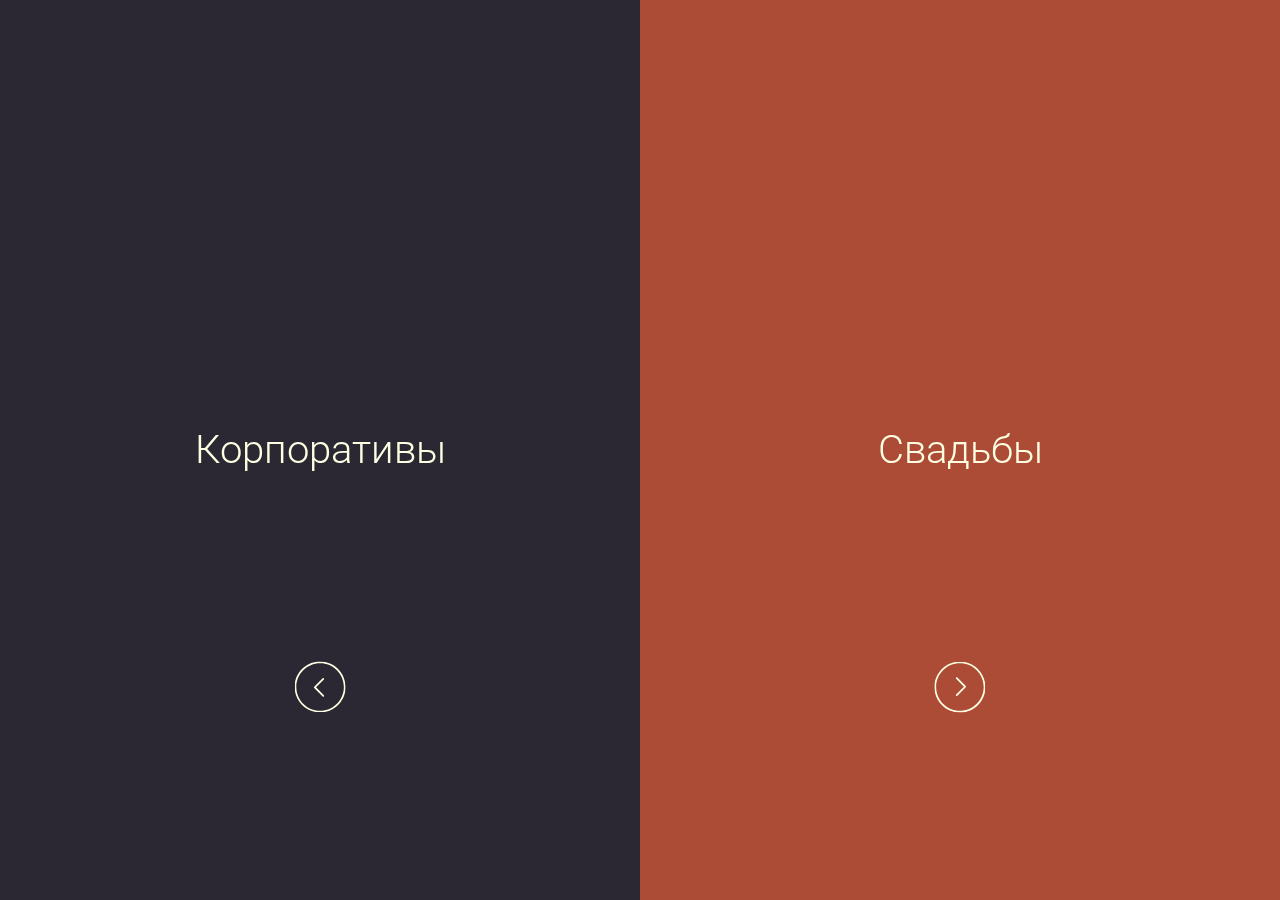
<file: index.html>
<!DOCTYPE html>
<html lang="ru">
<head>
	<meta charset="UTF-8">
	<title>Андрей Басов — ведущий мероприятий v Волгоград</title>
	<link rel="shortcut icon" href="favicon.ico" type="image/x-icon">
	<link rel="stylesheet" href="style/reset.css">
	<link href='https://fonts.googleapis.com/css?family=Roboto:700,400italic,300&subset=latin,cyrillic' rel='stylesheet' type='text/css'>
	<link rel="stylesheet" href="style/landing.css">
	<meta name="viewport" content="width=device-width, initial-scale=1.0, maximum-scale=1.0, user-scalable=no" />
	<meta name="apple-mobile-web-app-capable" content="yes" />
	<meta name="format-detection" content="telephone=no">
</head>
<body>
<div class="back-image" style="position: fixed; width: 100%; height: 100%; left: 0; top: 0; background: url(https://pp.vk.me/c637225/v637225119/127a9/fAl_EEa0tiY.jpg) no-repeat top center; background-size: cover;"></div>
<section class="corp">
	<a href="#" class="arrow"></a>
	<a class="link" href="#">Корпоративы</a>
</section>
<section class="wedd">
	<a class="arrow" href="wedding.html"></a>
	<a class="link" href="wedding.html">Свадьбы</a>
</section>
<div class="logo">
	<h1>Андрей Басов</h1>
	<p>Ведущий мероприятий</p>
</div>
</body>
</html>
</file>
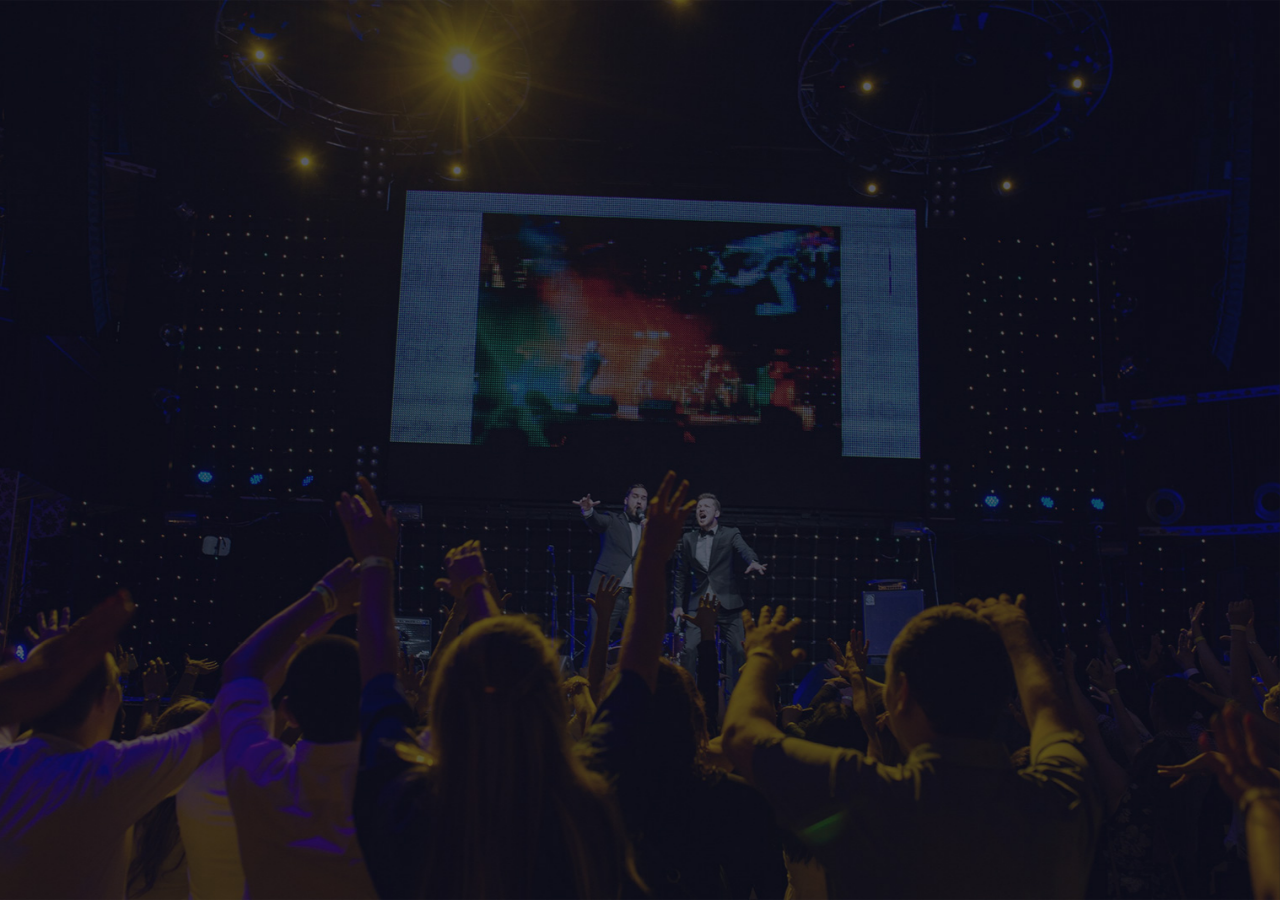
<file: corp.html>
<!DOCTYPE html>
<html>
<head>
	<meta charset="UTF-8">
  <title>Денис Козлов — Ведущий корпоративных мероприятий в Самаре</title>
  <link rel="shortcut icon" href="favicon.ico" type="image/x-icon">
  <script data-turbolinks-track="false" src="assets/application-79c480bc6b7214dbdc73ef400a1d885a.js"></script>
  <link href='https://fonts.googleapis.com/css?family=Roboto:400,700,400italic,300italic,300,900&subset=latin,cyrillic' rel='stylesheet' type='text/css'>
  <link rel="stylesheet" href="https://fonts.googleapis.com/css?family=Open+Sans:400,700,400italic,700italic&subset=latin,cyrillic">
  <link href="style/reset.css" rel="stylesheet" media="all">
  <link href="style/fotorama.css" rel="stylesheet" media="all">
  <link href="style/pages.css" rel="stylesheet" media="all">
  <link href="style/corp.css" rel="stylesheet" media="all">
  <meta content="authenticity_token" name="csrf-param" />
<meta content="N3xhSnDdeSDrr5OLCJ6cnGmXdkt30I5I++9wR/4IqBA=" name="csrf-token" />  
  <meta name="viewport" content="width=device-width, initial-scale=1.0, maximum-scale=1.0, user-scalable=no" />
  <meta name="apple-mobile-web-app-capable" content="yes" />
  <meta name="format-detection" content="telephone=no">
</head>
<body class="corporate-version">

    <div style="opacity:0;" class="preloader">
	<div class="ring"></div>
</div>
	<aside class="hidden hide-logo  ">
		<div class="blood-back"></div>
		<a class="logo">
			<img class="ipad" src="logo.jpg"><img class="laptop" src="logo-laptop.jpg">
			<div class="name">Денис</div>
			<div class="surname"><span>Козлов</span>Козлов</div>
		</a>
		<nav>
			<a href="corp.html#main" class="active">Главная</a>
			<a href="corp.html#video" class="video">Видео</a>
			<a href="corp.html#photo">Обо мне</a>
			<a href="corp.html#events">Мероприятия</a>
			<a href="corp.html#reviews">Клиенты</a>
			<a href="corp.html#calendar">Календарь</a>
			<a href="corp.html#contacts">Контакты</a>
		</nav>
		<a href="for-agency.pdf" target="_blank" class="for-agency"><img src="img/file.svg">Агентствам</a>
		<div class="line"></div>
		<a href="http://anmedio.ru" target="_blank" id="anmedio"><span>Сделано в </span><span class="brand">ANMEDIO</span></a>
	</aside>

	<section></section>

	<section class="first">
		<div id="logo">
			<img src="logo.jpg">
		</div>
		<h1>Денис Козлов</h1>
		<p class="relevant">Ведущий мероприятий с 2007 года</p>
		
		<a class="down" href="corp.html#video">
			<img src="img/down-circle.svg">
		</a>
		<a class="top9" title="Участник ТОП 9 Самара" target="_blank" rel="nofollow" href="http://samara.topshowmen.com/">TOP<span>9</span>SAMARA</a>
	</section>
	<section class="video  ">
		<video id="video" style="width:100%; height:auto;" preload="none" poster="img/corp-video-back.jpg">
	      	<source id="mp4" src="corporate/corp-video.mp4" type="video/mp4">
	      	<p>Видео не поддерживается в вашем браузере.</p>
	    </video>
	    <a class="play">
	    	<img src="img/play.svg">
	    	<div class="line1">Посмотрите,</div>
	    	<div class="line2">и все увидите сами.</div>
	    </a>
	    <div class="more">
	    	<p>Хотите увидеть<br>больше видео?</p>
	    	<a class="get-button">Да, хочу!</a>
	    </div>
			<div class="get-video">
				  <form accept-charset="UTF-8" action="http://www.kozlovdenis.ru/video_requests" class="new_video_request" data-remote="true" id="new_video_request" method="post"><div style="display:none"><input name="utf8" type="hidden" value="&#x2713;" /></div>
  <input id="video_request_mail" name="video_request[mail]" placeholder="Ваш e-mail" required="required" type="email" />
      <input name="commit" type="submit" value="Ок" />
  </form>
			</div>
	    <a class="close">
	    	<img src="close.svg">
	    	<div>Закрыть</div>
	    </a>
	    <a href="corp.html#photo" class="button">Об опыте <img src="button-arrow.svg"></a>
	</section>
	<section class="photo">
		<div class="column-1">
			<div class="quote">
				<div class="line-1"></div>
				<div class="line-2"></div>
				<div class="mask">
					<div class="text">
						Событие,<br>проведенное мной,<br>прочно войдет в историю<br>вашей компании.
					</div>
				</div>
			</div>
			<div class="about">
				<p>Для меня сопроводить корпоративный праздник <span>на 4000 человек</span> уже не так трудно, куда сложнее было провести полноценное торжество на 3-х гостей.<br>О нем я расскажу вам на нашей первой встрече.</p>
			</div>
		</div>
		<div class="column-2">
			<div id="about-me-photos" class="fotorama" data-glimpse="0" data-height="100%" data-width="100%" data-maxwidth="100%" data-fit="cover" data-loop="true" data-autoplay="true" data-nav="false">
				<img src="about/1.jpg">
				<img src="about/2.jpg">
				<img src="about/3.jpg">
				<img src="about/4.jpg">
				<img src="about/5.jpg">
			</div>
			<div class="grad"></div>
			<div class="description">
				<div class="text">
					Я знаю, как сделать ваше событие идеальным.
				</div>
				<a href="corp.html#weddings" class="button">Посмотреть портфолио <img src="button-arrow.svg"></a>
			</div>
		</div>
	</section>
	<section class="weddings  ">
		<div class="back" style="background:url(images/556/medium/1.jpg@1475812752) no-repeat center center; background-size:cover;"></div>
		<div class="active-wedding">
			<div class="title">Новогодние банкеты</div>
			<a class="get-photos" rel="46"><img src="photo.svg"><span>Фото</span></a>
			<div class="date" style="display:none;">15 августа 2016</div>
			<div class="desc" style="clear:both; margin:6vw 0 0;">Для многих новый год - это не только семейный праздник, но и одна из немногих возможностей собраться с рабочим коллективом в неформальной обстановке. </div>
			<div class="people" style="display:none;"><img src="people.svg"><span>1 гостей</span></div>
			<div class="place" style="display:none;"><img src="map.svg"><span>-</span></div>
			<a href="corp.html#reviews" class="button">Более 150 клиентов <img src="button-arrow.svg"></a>
		</div>
		<div class="weddings">
				<div class="slide">
					<img alt="1" src="images/556/medium/1.jpg@1475812752" />
					<div class="info">
						<div class="title">Новогодние банкеты</div>
						<div class="desc">Для многих новый год - это не только семейный праздник, но и одна из немногих возможностей собраться с рабочим коллективом в неформальной обстановке. </div>
						<div class="date">15 августа 2016</div>
						<div class="place">-</div>
						<div class="people">1</div>
						<div class="id">46</div>
					</div>
				</div>
				<div class="slide">
					<img alt="1" src="images/573/medium/1.jpg@1475812853" />
					<div class="info">
						<div class="title">Презентации и открытия</div>
						<div class="desc">Острый и уместный юмор, грамотная, поставленная речь и множество креативных идей ‒ вот лично мои 3 составляющих успеха подобных событий. </div>
						<div class="date">15 августа 2016</div>
						<div class="place">1</div>
						<div class="people">1</div>
						<div class="id">48</div>
					</div>
				</div>
				<div class="slide">
					<img alt="1" src="images/587/medium/1.jpg@1475813000" />
					<div class="info">
						<div class="title">Team-building</div>
						<div class="desc">Обожаю наблюдать как сплочаются коллективы и принимать в этом участие. Будь то простая спартакиада или огромный командообразующий квест. </div>
						<div class="date">15 августа 2016</div>
						<div class="place">1</div>
						<div class="people">1</div>
						<div class="id">47</div>
					</div>
				</div>
				<div class="slide">
					<img alt="1" src="images/598/medium/1.jpg@1475813166" />
					<div class="info">
						<div class="title">Городские мероприятия</div>
						<div class="desc">Те события, на которых нельзя даже чуть оговориться. Четкий сценарий и координация внимания тысячи людей. </div>
						<div class="date">15 августа 2016</div>
						<div class="place">-</div>
						<div class="people">1</div>
						<div class="id">44</div>
					</div>
				</div>
		</div>
		<a class="more">Еще фото...</a>
	</section>
	<div id="show-album" class="hidden">
		<div class="handle">
		</div>
	</div>
	<div id="show-album-grad" class="hidden">
		<a class="next"></a>
	</div>
	<div id="show-album-grad-prev" class="hidden">
		<a class="prev"></a>
	</div>
	<a class="close-album hidden">
	  <img src="close.svg">
	  <div>Закрыть</div>
	</a>
	<section class="reviews  ">
		<div class="grad-left"></div>
		<div class="mask dragdealer" id="photo-reviews">
					
			<div class="handle" style="width:288vw">				
							<div class="column">
						<a class="review ind0 empty" style="background:url(images/medium/missing.png) no-repeat center 30%; background-size:cover;"><div class="overlay"></div></a>
						<a class="review ind1 empty" style="background:url(images/medium/missing.png) no-repeat center 30%; background-size:cover;"><div class="overlay"></div></a>
						<a class="review ind2 " style="background:url(clients/7/medium/vtb24.jpg@1468931503) no-repeat center 30%; background-size:cover;"><div class="overlay"></div></a>
						</div>
							<div class="column">
						<a class="review ind3 " style="background:url(clients/44/medium/logo1.jpg@1471261752) no-repeat center 30%; background-size:cover;"><div class="overlay"></div></a>
						<a class="review ind4 " style="background:url(clients/45/medium/logo2.jpg@1471261780) no-repeat center 30%; background-size:cover;"><div class="overlay"></div></a>
						<a class="review ind5 " style="background:url(clients/46/medium/logo3.jpg@1471261815) no-repeat center 30%; background-size:cover;"><div class="overlay"></div></a>
						</div>
							<div class="column">
						<a class="review ind6 " style="background:url(clients/47/medium/logo4.jpg@1471261844) no-repeat center 30%; background-size:cover;"><div class="overlay"></div></a>
						<a class="review ind7 " style="background:url(clients/25/medium/rusfinans.jpg@1468933145) no-repeat center 30%; background-size:cover;"><div class="overlay"></div></a>
						<a class="review ind8 " style="background:url(clients/18/medium/botekwellness.jpg@1468934171) no-repeat center 30%; background-size:cover;"><div class="overlay"></div></a>
						</div>
							<div class="column">
						<a class="review ind9 " style="background:url(clients/4/medium/beeline.jpg@1468931413) no-repeat center 30%; background-size:cover;"><div class="overlay"></div></a>
						<a class="review ind10 " style="background:url(clients/16/medium/baltika.jpg@1468932794) no-repeat center 30%; background-size:cover;"><div class="overlay"></div></a>
						<a class="review ind11 " style="background:url(clients/10/medium/rosneft.jpg@1468931628) no-repeat center 30%; background-size:cover;"><div class="overlay"></div></a>
						</div>
							<div class="column">
						<a class="review ind12 " style="background:url(clients/33/medium/perfectogroup.jpg@1468933444) no-repeat center 30%; background-size:cover;"><div class="overlay"></div></a>
						<a class="review ind13 " style="background:url(clients/17/medium/ipozembank.jpg@1468932820) no-repeat center 30%; background-size:cover;"><div class="overlay"></div></a>
						<a class="review ind14 " style="background:url(clients/28/medium/bosch.jpg@1468933221) no-repeat center 30%; background-size:cover;"><div class="overlay"></div></a>
						</div>
							<div class="column">
						<a class="review ind15 " style="background:url(clients/34/medium/electoshit.jpg@1468933469) no-repeat center 30%; background-size:cover;"><div class="overlay"></div></a>
						<a class="review ind16 " style="background:url(clients/38/medium/etm.jpg@1468933560) no-repeat center 30%; background-size:cover;"><div class="overlay"></div></a>
						<a class="review ind17 " style="background:url(clients/40/medium/glyanec.jpg@1468933974) no-repeat center 30%; background-size:cover;"><div class="overlay"></div></a>
						</div>
							<div class="column">
						<a class="review ind18 " style="background:url(clients/42/medium/luxury-fitness.jpg@1468934017) no-repeat center 30%; background-size:cover;"><div class="overlay"></div></a>
						<a class="review ind19 " style="background:url(clients/41/medium/pivo.jpg@1468933991) no-repeat center 30%; background-size:cover;"><div class="overlay"></div></a>
						<a class="review ind20 " style="background:url(clients/1/medium/mts.jpg@1468844339) no-repeat center 30%; background-size:cover;"><div class="overlay"></div></a>
						</div>
							<div class="column">
						<a class="review ind21 " style="background:url(clients/5/medium/tele2.jpg@1468931454) no-repeat center 30%; background-size:cover;"><div class="overlay"></div></a>
						<a class="review ind22 " style="background:url(clients/6/medium/sberbank.jpg@1468931479) no-repeat center 30%; background-size:cover;"><div class="overlay"></div></a>
						<a class="review ind23 " style="background:url(clients/8/medium/homcredit.jpg@1468931533) no-repeat center 30%; background-size:cover;"><div class="overlay"></div></a>
						</div>
							<div class="column">
						<a class="review ind24 " style="background:url(clients/9/medium/mcdonalds.jpg@1468931607) no-repeat center 30%; background-size:cover;"><div class="overlay"></div></a>
						<a class="review ind25 " style="background:url(clients/11/medium/irr.jpg@1468931647) no-repeat center 30%; background-size:cover;"><div class="overlay"></div></a>
						<a class="review ind26 " style="background:url(clients/12/medium/sladkodarov.jpg@1468931724) no-repeat center 30%; background-size:cover;"><div class="overlay"></div></a>
						</div>
							<div class="column">
						<a class="review ind27 " style="background:url(clients/13/medium/absolutebank.jpg@1468931760) no-repeat center 30%; background-size:cover;"><div class="overlay"></div></a>
						<a class="review ind28 " style="background:url(clients/14/medium/fiat.jpg@1468931827) no-repeat center 30%; background-size:cover;"><div class="overlay"></div></a>
						<a class="review ind29 " style="background:url(clients/15/medium/vw.jpg@1468931857) no-repeat center 30%; background-size:cover;"><div class="overlay"></div></a>
						</div>
							<div class="column">
						<a class="review ind30 " style="background:url(clients/19/medium/samvtormet.jpg@1468932891) no-repeat center 30%; background-size:cover;"><div class="overlay"></div></a>
						<a class="review ind31 " style="background:url(clients/20/medium/kinupwellness.jpg@1468932939) no-repeat center 30%; background-size:cover;"><div class="overlay"></div></a>
						<a class="review ind32 " style="background:url(clients/21/medium/britishamericantobacco.jpg@1468933032) no-repeat center 30%; background-size:cover;"><div class="overlay"></div></a>
						</div>
							<div class="column">
						<a class="review ind33 " style="background:url(clients/22/medium/nefco.jpg@1468933077) no-repeat center 30%; background-size:cover;"><div class="overlay"></div></a>
						<a class="review ind34 " style="background:url(clients/23/medium/gfso.jpg@1468933111) no-repeat center 30%; background-size:cover;"><div class="overlay"></div></a>
						<a class="review ind35 " style="background:url(clients/24/medium/parkisamari.jpg@1468933126) no-repeat center 30%; background-size:cover;"><div class="overlay"></div></a>
						</div>
							<div class="column">
						<a class="review ind36 " style="background:url(clients/26/medium/leroymerlin.jpg@1468933163) no-repeat center 30%; background-size:cover;"><div class="overlay"></div></a>
						<a class="review ind37 " style="background:url(clients/27/medium/mediamarkt.jpg@1468933194) no-repeat center 30%; background-size:cover;"><div class="overlay"></div></a>
						<a class="review ind38 " style="background:url(clients/29/medium/transneft.jpg@1468933260) no-repeat center 30%; background-size:cover;"><div class="overlay"></div></a>
						</div>
							<div class="column">
						<a class="review ind39 " style="background:url(clients/30/medium/perekrestok.jpg@1468933283) no-repeat center 30%; background-size:cover;"><div class="overlay"></div></a>
						<a class="review ind40 " style="background:url(clients/31/medium/nrj.jpg@1468933381) no-repeat center 30%; background-size:cover;"><div class="overlay"></div></a>
						<a class="review ind41 " style="background:url(clients/32/medium/heineken.jpg@1468933423) no-repeat center 30%; background-size:cover;"><div class="overlay"></div></a>
						</div>
							<div class="column">
						<a class="review ind42 " style="background:url(clients/35/medium/samneftfiz.jpg@1468933494) no-repeat center 30%; background-size:cover;"><div class="overlay"></div></a>
						<a class="review ind43 " style="background:url(clients/36/medium/svgk.jpg@1468933513) no-repeat center 30%; background-size:cover;"><div class="overlay"></div></a>
						<a class="review ind44 " style="background:url(clients/37/medium/medgard.jpg@1468933537) no-repeat center 30%; background-size:cover;"><div class="overlay"></div></a>
						</div>
							<div class="column">
						<a class="review ind45 " style="background:url(clients/39/medium/fashioncollectoion.jpg@1468933608) no-repeat center 30%; background-size:cover;"><div class="overlay"></div></a>
						<a class="review ind46 " style="background:url(clients/43/medium/loveradio.jpg@1468934069) no-repeat center 30%; background-size:cover;"><div class="overlay"></div></a>
						<a class="review ind47 " style="background:url(clients/3/medium/megafon.jpg@1468844365) no-repeat center 30%; background-size:cover;"><div class="overlay"></div></a>
						</div>
			</div>
		</div>
		</div>
		<div class="about">
			<h3>Они доверили мне свое событие</h3>
			<p class="subtitle">... и не пожалели!</p>
			<p class="text">
				Это не полный список моих клиентов, и он постоянно пополняется.
			</p>
			<a href="corp.html#calendar" class="button">Свободные даты <img src="button-arrow.svg"></a>
		</div>
		<div class="text-reviews dragdealer" id="text-reviews">
			<div class="text-handle handle" style="width: 500%">
				<div class="review" style="width: 20.0%">
					<div class="head">
						<div class="author">
							<img alt="Logo1" src="clients/44/medium/logo1.jpg@1471261752" />
							<a>РГУТиС</a>
						</div>
					</div>
						<a href="client/44.html" data-method="get" data-remote="true" class="text">
							Отлично провел масленичные гулянья. Большое открытое мероприятие прошло на очень высоком уровне....
						</a>
					</div>
				<div class="review" style="width: 20.0%">
					<div class="head">
						<div class="author">
							<img alt="Logo2" src="clients/45/medium/logo2.jpg@1471261780" />
							<a>Ситилинк</a>
						</div>
					</div>
						<a href="client/45.html" data-method="get" data-remote="true" class="text">
							Федеральное рекламное агентство &quot;Адмирал&quot; проводило открытие магазина &quot;Сити линк&quot; в Самаре. 90%...
						</a>
					</div>
				<div class="review" style="width: 20.0%">
					<div class="head">
						<div class="author">
							<img alt="Logo3" src="clients/46/medium/logo3.jpg@1471261815" />
							<a>Волгашинторг</a>
						</div>
					</div>
						<a href="client/46.html" data-method="get" data-remote="true" class="text">
							Огромная благодарность от всех сотрудников Волгашинторга и Партека, за незабываемый новогодний...
						</a>
					</div>
				<div class="review" style="width: 20.0%">
					<div class="head">
						<div class="author">
							<img alt="Logo4" src="clients/47/medium/logo4.jpg@1471261844" />
							<a>ОАО «СамРЭК»</a>
						</div>
					</div>
						<a href="client/47.html" data-method="get" data-remote="true" class="text">
							Коллектив ОАО &quot;СамРЭК&quot; и я лично выражаем огромную благодарность Вам Денис, за проведение нашего...
						</a>
					</div>
				<div class="review" style="width: 20.0%">
					<div class="head">
						<p class="more">И более 100 отзывов в моей группе ВК</p>
					</div>
					<a href="https://vk.com/topic-16541295_23237921" target="_blank" class="show">Смотреть</a>
				</div>
			</div>
			<div class="dots">
				<div class="dot active"></div>
				<div class="dot "></div>
				<div class="dot "></div>
				<div class="dot "></div>
				<div class="dot"></div>
			</div>
		</div>
		<a href="https://vk.com/topic-16541295_23237921" target="_blank" rel="nofollow" class="add">
			<p>
				Отзывы ВКонтакте
			</p>
		</a>
	</section>
	<div id="show-review" class="hidden">
		<div class="handle"></div>
	</div>
	<a class="close-review hidden">
	  <img src="close.svg">
	</a>
	<section class="calendar  ">
		<div class="column-1">
			<div id="calendar" class="animated">
				<div class="month">
  <a data-method="post" data-remote="true" href="http://www.kozlovdenis.ru/pages/calendar?month=2016-09-01" rel="nofollow"><img src="calendar/left.svg"></a>  
  <span>октябрь/2016</span>
  <a data-method="post" data-remote="true" href="http://www.kozlovdenis.ru/pages/calendar?month=2016-11-01" rel="nofollow"><img src="calendar/right.svg"></a>
</div>
<table>
  <tbody><tr><td class="notmonth">
    <a class="reserved ">
      26
    </a>
    <div class="event">
      <div class="date">
        26 октября 2016
      </div>
        <div class="name">
          Рабочие встречи в Москве
        </div>
        <div class="type">
          Встречи
        </div>
    </div>
</td><td class="notmonth">
    <a class=" ">
      27
    </a>
    <div class="event">
      <div class="date">
        27 октября 2016
      </div>
    </div>
</td><td class="notmonth">
    <a class=" ">
      28
    </a>
    <div class="event">
      <div class="date">
        28 октября 2016
      </div>
    </div>
</td><td class="notmonth">
    <a class="reserved ">
      29
    </a>
    <div class="event">
      <div class="date">
        29 октября 2016
      </div>
        <div class="name">
          Конференция врачей
        </div>
        <div class="type">
          Конференция
        </div>
    </div>
</td><td class="notmonth">
    <a class=" ">
      30
    </a>
    <div class="event">
      <div class="date">
        30 октября 2016
      </div>
    </div>
</td><td class="weekend">
    <a class="reserved ">
      1
    </a>
    <div class="event">
      <div class="date">
        1 октября 2016
      </div>
        <div class="name">
          Ашот и Елена
        </div>
        <div class="type">
          Свадьба
        </div>
    </div>
</td><td class="weekend">
    <a class=" ">
      2
    </a>
    <div class="event">
      <div class="date">
        2 октября 2016
      </div>
    </div>
</td></tr><tr><td>
    <a class=" ">
      3
    </a>
    <div class="event">
      <div class="date">
        3 октября 2016
      </div>
    </div>
</td><td>
    <a class=" ">
      4
    </a>
    <div class="event">
      <div class="date">
        4 октября 2016
      </div>
    </div>
</td><td>
    <a class=" ">
      5
    </a>
    <div class="event">
      <div class="date">
        5 октября 2016
      </div>
    </div>
</td><td>
    <a class=" ">
      6
    </a>
    <div class="event">
      <div class="date">
        6 октября 2016
      </div>
    </div>
</td><td>
    <a class=" ">
      7
    </a>
    <div class="event">
      <div class="date">
        7 октября 2016
      </div>
    </div>
</td><td class="weekend">
    <a class=" ">
      8
    </a>
    <div class="event">
      <div class="date">
        8 октября 2016
      </div>
    </div>
</td><td class="weekend">
    <a class=" ">
      9
    </a>
    <div class="event">
      <div class="date">
        9 октября 2016
      </div>
    </div>
</td></tr><tr><td class="today">
    <a class=" ">
      10
    </a>
    <div class="event">
      <div class="date">
        10 октября 2016
      </div>
    </div>
</td><td class="future">
    <a class=" after">
      11
    </a>
    <div class="event">
      <div class="date">
        11 октября 2016
      </div>
    </div>
</td><td class="future">
    <a class=" after">
      12
    </a>
    <div class="event">
      <div class="date">
        12 октября 2016
      </div>
    </div>
</td><td class="future">
    <a class=" after">
      13
    </a>
    <div class="event">
      <div class="date">
        13 октября 2016
      </div>
    </div>
</td><td class="future">
    <a class=" after">
      14
    </a>
    <div class="event">
      <div class="date">
        14 октября 2016
      </div>
    </div>
</td><td class="weekend future">
    <a class=" after">
      15
    </a>
    <div class="event">
      <div class="date">
        15 октября 2016
      </div>
    </div>
</td><td class="weekend future">
    <a class=" after">
      16
    </a>
    <div class="event">
      <div class="date">
        16 октября 2016
      </div>
    </div>
</td></tr><tr><td class="future">
    <a class=" after">
      17
    </a>
    <div class="event">
      <div class="date">
        17 октября 2016
      </div>
    </div>
</td><td class="future">
    <a class=" after">
      18
    </a>
    <div class="event">
      <div class="date">
        18 октября 2016
      </div>
    </div>
</td><td class="future">
    <a class=" after">
      19
    </a>
    <div class="event">
      <div class="date">
        19 октября 2016
      </div>
    </div>
</td><td class="future">
    <a class=" after">
      20
    </a>
    <div class="event">
      <div class="date">
        20 октября 2016
      </div>
    </div>
</td><td class="future">
    <a class="reserved after">
      21
    </a>
    <div class="event">
      <div class="date">
        21 октября 2016
      </div>
        <div class="name">
          Юбилей 50 лет
        </div>
        <div class="type">
          Юбилей
        </div>
    </div>
</td><td class="weekend future">
    <a class=" after">
      22
    </a>
    <div class="event">
      <div class="date">
        22 октября 2016
      </div>
    </div>
</td><td class="weekend future">
    <a class=" after">
      23
    </a>
    <div class="event">
      <div class="date">
        23 октября 2016
      </div>
    </div>
</td></tr><tr><td class="future">
    <a class=" after">
      24
    </a>
    <div class="event">
      <div class="date">
        24 октября 2016
      </div>
    </div>
</td><td class="future">
    <a class=" after">
      25
    </a>
    <div class="event">
      <div class="date">
        25 октября 2016
      </div>
    </div>
</td><td class="future">
    <a class=" after">
      26
    </a>
    <div class="event">
      <div class="date">
        26 октября 2016
      </div>
    </div>
</td><td class="future">
    <a class=" after">
      27
    </a>
    <div class="event">
      <div class="date">
        27 октября 2016
      </div>
    </div>
</td><td class="future">
    <a class=" after">
      28
    </a>
    <div class="event">
      <div class="date">
        28 октября 2016
      </div>
    </div>
</td><td class="weekend future">
    <a class=" after">
      29
    </a>
    <div class="event">
      <div class="date">
        29 октября 2016
      </div>
    </div>
</td><td class="weekend future">
    <a class=" after">
      30
    </a>
    <div class="event">
      <div class="date">
        30 октября 2016
      </div>
    </div>
</td></tr><tr><td class="future">
    <a class=" after">
      31
    </a>
    <div class="event">
      <div class="date">
        31 октября 2016
      </div>
    </div>
</td><td class="notmonth future">
    <a class=" after">
      1
    </a>
    <div class="event">
      <div class="date">
        1 октября 2016
      </div>
    </div>
</td><td class="notmonth future">
    <a class=" after">
      2
    </a>
    <div class="event">
      <div class="date">
        2 октября 2016
      </div>
    </div>
</td><td class="notmonth future">
    <a class=" after">
      3
    </a>
    <div class="event">
      <div class="date">
        3 октября 2016
      </div>
    </div>
</td><td class="notmonth future">
    <a class=" after">
      4
    </a>
    <div class="event">
      <div class="date">
        4 октября 2016
      </div>
    </div>
</td><td class="notmonth weekend future">
    <a class=" after">
      5
    </a>
    <div class="event">
      <div class="date">
        5 октября 2016
      </div>
    </div>
</td><td class="notmonth weekend future">
    <a class=" after">
      6
    </a>
    <div class="event">
      <div class="date">
        6 октября 2016
      </div>
    </div>
</td></tr></tbody></table><div class="legend">
  <span></span> — дата занята
</div>
			</div>
			<div class="reserve">
				<div class="text">
					Выберите свободную дату<br>и нажмите:
				</div>
				<a class="button disabled">Забронировать</a>
				<form accept-charset="UTF-8" action="http://www.kozlovdenis.ru/reserves" class="new_reserve" data-remote="true" id="new_reserve" method="post"><div style="display:none"><input name="utf8" type="hidden" value="&#x2713;" /></div>
    <input id="reserve_who" name="reserve[who]" placeholder="Ваше имя" required="required" type="text" />
    <input id="reserve_contacts" name="reserve[contacts]" placeholder="Как с вами связаться?" required="required" type="text" />
    <input id="reserve_date" name="reserve[date]" type="hidden" />
    <input name="commit" type="submit" value="Забронировать" />
</form>
			</div>
		</div>
		<div class="column-2">
			<a href="corp.html#contacts" class="button">Свяжитесь со мной <img src="button-arrow.svg"></a>
		</div>
	</section>
	<section class="contacts">
		<div class="logo">
			<img src="logo.jpg">
		</div>
		<div class="text">
			<h1>Денис Козлов</h1>
			<p class="relevant">Ведущий мероприятий с 2008 года</p>
			<div class="line"></div>
			<p class="im-ready">Готов ответить на все ваши вопросы</p>
			<div class="get-ring">
				<p class="ok">Отправляю...</p>
<form accept-charset="UTF-8" action="http://www.kozlovdenis.ru/ring_requests" class="new_ring_request" data-remote="true" id="new_ring_request" method="post"><div style="display:none"><input name="utf8" type="hidden" value="&#x2713;" /></div>
<input id="ring_request_name" name="ring_request[name]" placeholder="Имя" required="required" type="text" />
<input id="ring_request_phone" name="ring_request[phone]" placeholder="Ваш телефон" required="required" style="width:20vw" type="text" />
<input name="commit" type="submit" value="Ок" />
</form>
			</div>
			<p class="phone show">+7 <span>(846)</span> 244-87-20</p>
			<a class="ring">Заказать звонок</a>
			<div class="social">
				<a title="Паблик ВКонтакте" href="https://vk.com/kozlovdenis_group" rel="nofollow" target="_blank" class="vk"><img src="social/vk.svg"></a>
				<a title="Твиттер" href="http://twitter.com/kozlovdenis" rel="nofollow" target="_blank" class="tw"><img src="social/tw.svg"></a>
				<a title="Фоточки в инстаграме" href="http://instagram.com/kozlovdenislife" rel="nofollow" target="_blank" class="insta"><img src="social/insta.svg"></a>
				<a title="Страничка на фэйсбуке" href="https://www.facebook.com/kozlovdenis.page" rel="nofollow" target="_blank" class="fb"><img src="social/fb.svg"></a>
			</div>
		</div>
		<a class="top9" title="Участник ТОП 9 Самара" target="_blank" rel="nofollow" href="http://samara.topshowmen.com/">TOP<span>9</span>SAMARA</a>
	</section>
	<!-- Yandex.Metrika counter --> <script type="text/javascript"> (function (d, w, c) { (w[c] = w[c] || []).push(function() { try { w.yaCounter37565700 = new Ya.Metrika({ id:37565700, clickmap:true, trackLinks:true, accurateTrackBounce:true, webvisor:true, trackHash:true }); } catch(e) { } }); var n = d.getElementsByTagName("script")[0], s = d.createElement("script"), f = function () { n.parentNode.insertBefore(s, n); }; s.type = "text/javascript"; s.async = true; s.src = "https://mc.yandex.ru/metrika/watch.js"; if (w.opera == "[object Opera]") { d.addEventListener("DOMContentLoaded", f, false); } else { f(); } })(document, window, "yandex_metrika_callbacks"); </script> <noscript><div><img src="https://mc.yandex.ru/watch/37565700" style="position:absolute; left:-9999px;" alt="" /></div></noscript> <!-- /Yandex.Metrika counter -->
  
</body>
</html>
</file>
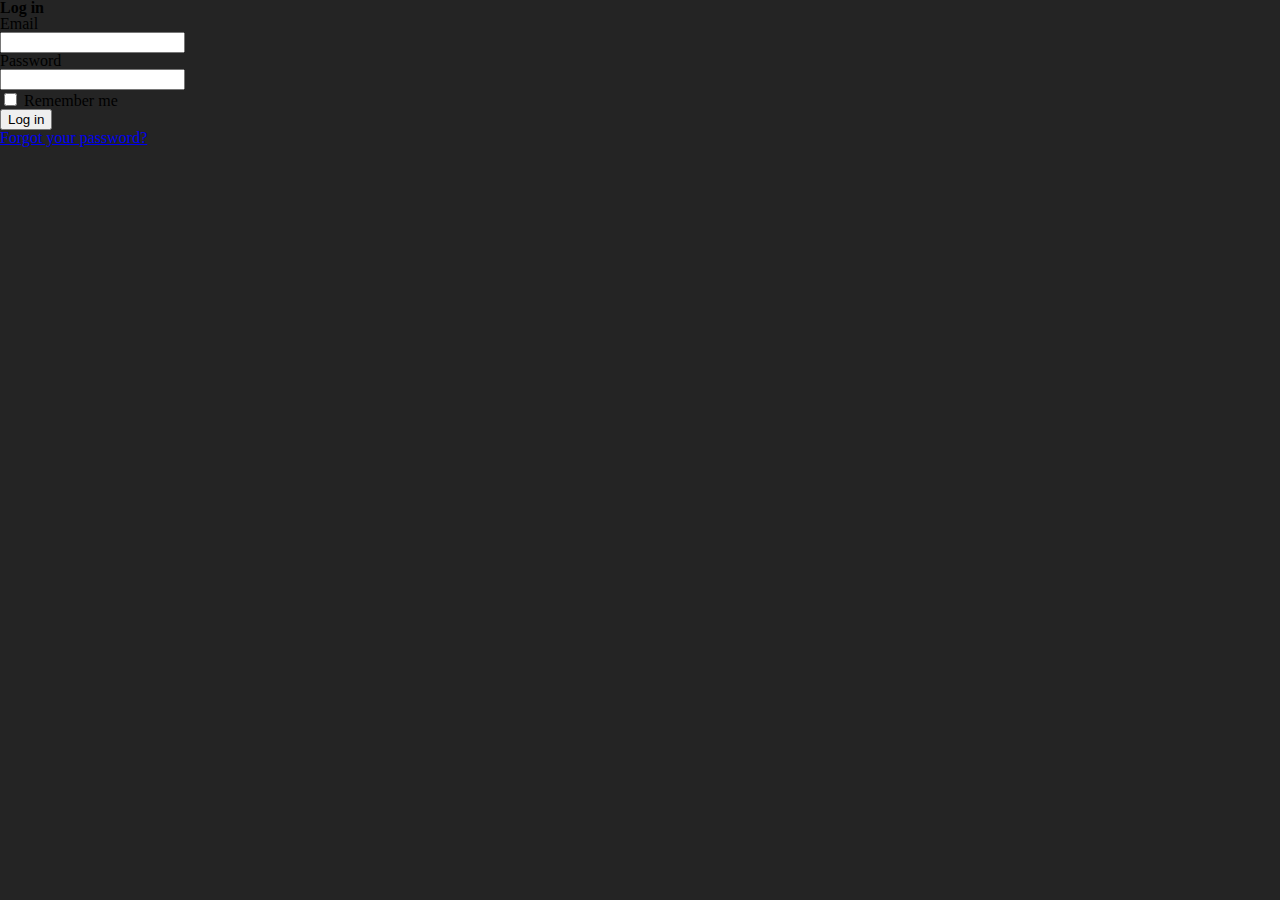
<file: client/44.html>
<!DOCTYPE html>
<html>
<head>
  <title>Денис Козлов — Ведущий на свадьбу в Самаре</title>
  <link rel="shortcut icon" href="../favicon.ico" type="image/x-icon">
  <script data-turbolinks-track="false" src="../assets/application-79c480bc6b7214dbdc73ef400a1d885a.js"></script>
  <link href='https://fonts.googleapis.com/css?family=Roboto:400,700,400italic,300italic,300,900&subset=latin,cyrillic' rel='stylesheet' type='text/css'>
  <link rel="stylesheet" href="https://fonts.googleapis.com/css?family=Open+Sans:400,700,400italic,700italic&subset=latin,cyrillic">
  <link href="../style/reset.css" rel="stylesheet" media="all">
  <link href="../style/fotorama.css" rel="stylesheet" media="all">
  <link href="../style/pages.css" rel="stylesheet" media="all">
  <meta content="authenticity_token" name="csrf-param" />
<meta content="N3xhSnDdeSDrr5OLCJ6cnGmXdkt30I5I++9wR/4IqBA=" name="csrf-token" />  
  <meta name="viewport" content="width=device-width, initial-scale=1.0, maximum-scale=1.0, user-scalable=no" />
  <meta name="apple-mobile-web-app-capable" content="yes" />
  <meta name="format-detection" content="telephone=no">
</head>
<body>

      <h2>Log in</h2>

<form accept-charset="UTF-8" action="47.html" class="new_user" id="new_user" method="post"><div style="display:none"><input name="utf8" type="hidden" value="&#x2713;" /><input name="authenticity_token" type="hidden" value="N3xhSnDdeSDrr5OLCJ6cnGmXdkt30I5I++9wR/4IqBA=" /></div>
  <div class="field">
    <label for="user_email">Email</label><br />
    <input autofocus="autofocus" id="user_email" name="user[email]" type="email" value="" />
  </div>

  <div class="field">
    <label for="user_password">Password</label><br />
    <input autocomplete="off" id="user_password" name="user[password]" type="password" />
  </div>

    <div class="field">
      <input name="user[remember_me]" type="hidden" value="0" /><input id="user_remember_me" name="user[remember_me]" type="checkbox" value="1" />
      <label for="user_remember_me">Remember me</label>
    </div>

  <div class="actions">
    <input name="commit" type="submit" value="Log in" />
  </div>
</form>


  <a href="../password/new.html">Forgot your password?</a><br />





  
<!--
<p class="alert">translation missing: ru.devise.failure.user.unauthenticated</p>
-->
  
</body>
</html>
</file>
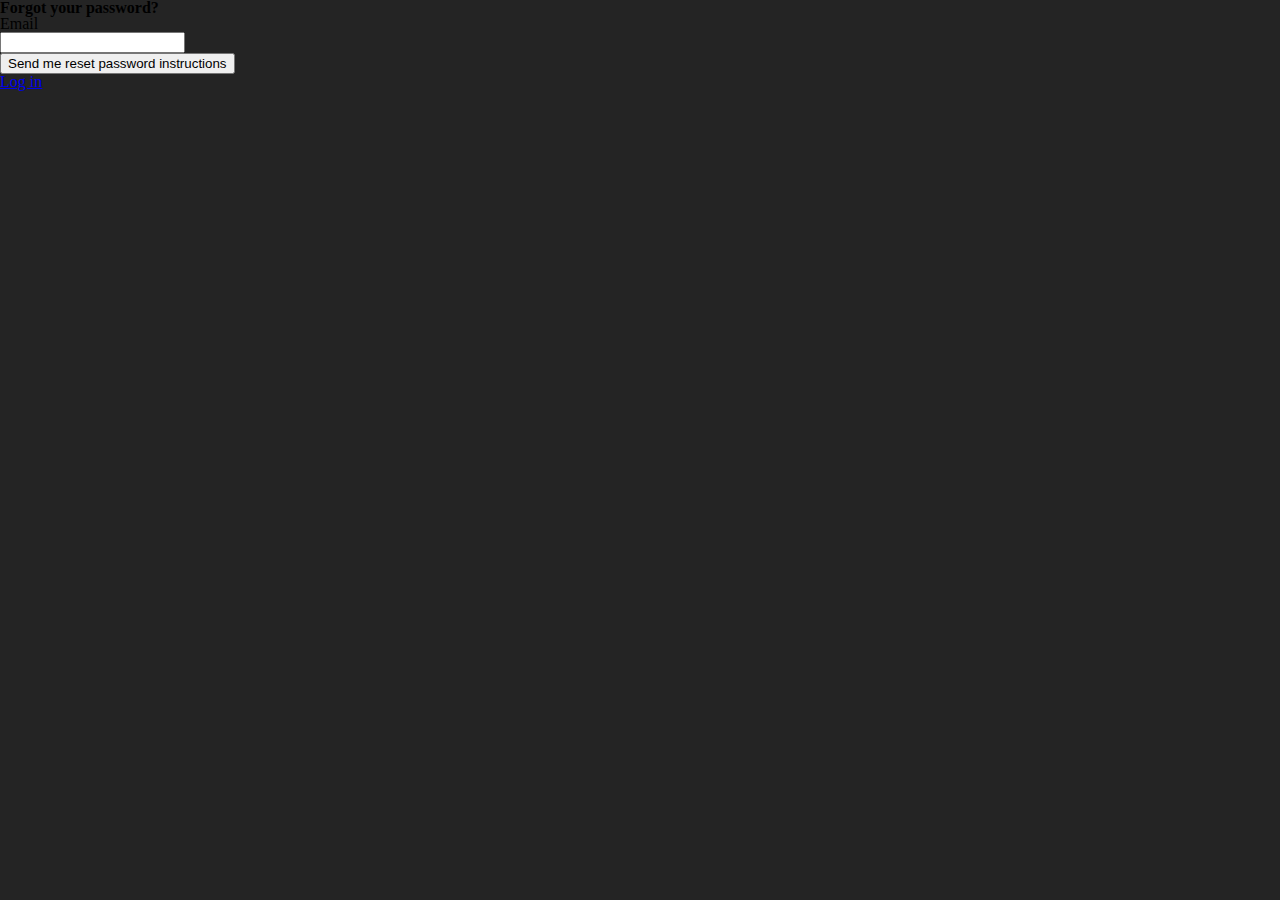
<file: password/new.html>
<!DOCTYPE html>
<html>
<head>
  <title>Денис Козлов — Ведущий на свадьбу в Самаре</title>
  <link rel="shortcut icon" href="../favicon.ico" type="image/x-icon">
  <script data-turbolinks-track="false" src="../assets/application-79c480bc6b7214dbdc73ef400a1d885a.js"></script>
  <link href='https://fonts.googleapis.com/css?family=Roboto:400,700,400italic,300italic,300,900&subset=latin,cyrillic' rel='stylesheet' type='text/css'>
  <link rel="stylesheet" href="https://fonts.googleapis.com/css?family=Open+Sans:400,700,400italic,700italic&subset=latin,cyrillic">
  <link href="../style/reset.css" rel="stylesheet" media="all">
  <link href="../style/fotorama.css" rel="stylesheet" media="all">
  <link href="../style/pages.css" rel="stylesheet" media="all">
  <meta content="authenticity_token" name="csrf-param" />
<meta content="N3xhSnDdeSDrr5OLCJ6cnGmXdkt30I5I++9wR/4IqBA=" name="csrf-token" />  
  <meta name="viewport" content="width=device-width, initial-scale=1.0, maximum-scale=1.0, user-scalable=no" />
  <meta name="apple-mobile-web-app-capable" content="yes" />
  <meta name="format-detection" content="telephone=no">
</head>
<body>

      <h2>Forgot your password?</h2>

<form accept-charset="UTF-8" action="http://www.kozlovdenis.ru/password" class="new_user" id="new_user" method="post"><div style="display:none"><input name="utf8" type="hidden" value="&#x2713;" /><input name="authenticity_token" type="hidden" value="N3xhSnDdeSDrr5OLCJ6cnGmXdkt30I5I++9wR/4IqBA=" /></div>
  

  <div class="field">
    <label for="user_email">Email</label><br />
    <input autofocus="autofocus" id="user_email" name="user[email]" type="email" value="" />
  </div>

  <div class="actions">
    <input name="commit" type="submit" value="Send me reset password instructions" />
  </div>
</form>
  <a href="../client/47.html">Log in</a><br />







  
<!--
<p class="alert"></p>
-->
  
</body>
</html>
</file>
<file: style/landing.css>
body{background:#333}.logo{position:absolute;left:50%;top:90px;-webkit-transform:translate(-50%, 0);-ms-transform:translate(-50%, 0);transform:translate(-50%, 0);text-align:center;font-family:'Roboto',sans-serif;padding:0 0 47px;color:#feffe2;display:none}.logo h1{font-size:44px}.logo p{font-style:italic;font-size:17px;margin:6px 0 0}.logo:after{content:'';width:44%;height:4px;background:#feffe2;bottom:0;position:absolute;left:28%}section{position:fixed;width:50%;height:100%;top:0}section a.link{text-align:center;width:100%;position:absolute;font-family:'Roboto',sans-serif;text-decoration:none;font-size:40px;top:50%;font-weight:300;-webkit-transform:translateY(-50%);-ms-transform:translateY(-50%);transform:translateY(-50%);padding:100px 0;color:#feffe2}section .arrow{width:4vw;height:4vw;bottom:18%;left:50%;position:absolute;background:url("../img/down-circle.svg") no-repeat}section.corp{left:0;background:rgba(38,34,51,0.6)}section.corp .arrow{-webkit-transform:translate(-50%, -50%) rotate(90deg);-ms-transform:translate(-50%, -50%) rotate(90deg);transform:translate(-50%, -50%) rotate(90deg)}section.wedd{right:0;background:rgba(255,94,57,0.6)}section.wedd .arrow{-webkit-transform:translate(-50%, -50%) rotate(-90deg);-ms-transform:translate(-50%, -50%) rotate(-90deg);transform:translate(-50%, -50%) rotate(-90deg)}@media screen and (max-width: 1000px){video{display:none}.back-image{background:url("../img/frames/frame1.jpg") no-repeat;background-size:cover;width:100%;height:100%;position:fixed;left:0;top:0}.logo{top:50%;-webkit-transform:translate(-50%, -50%);-ms-transform:translate(-50%, -50%);transform:translate(-50%, -50%);padding:0;width:80%;display:none}.logo h1{font-size:22px}.logo p{font-size:14px}.logo:after{display:none}section{position:fixed;width:100%;height:50%}section a.link{padding:0;font-size:20px;padding:40px 0}section.corp{top:0}section.wedd{bottom:0;top:auto}section .arrow{display:none}}

/*# sourceMappingURL=style.css.map */
</file>
<file: style/fotorama.css>
/*!
 * Fotorama 4.6.4 | http://fotorama.io/license/
 */
.fotorama__arr:focus:after,.fotorama__fullscreen-icon:focus:after,.fotorama__html,.fotorama__img,.fotorama__nav__frame:focus .fotorama__dot:after,.fotorama__nav__frame:focus .fotorama__thumb:after,.fotorama__stage__frame,.fotorama__stage__shaft,.fotorama__video iframe{position:absolute;width:100%;height:100%;top:0;right:0;left:0;bottom:0}.fotorama--fullscreen,.fotorama__img{max-width:99999px!important;max-height:99999px!important;min-width:0!important;min-height:0!important;border-radius:0!important;box-shadow:none!important;padding:0!important}.fotorama__wrap .fotorama__grab{cursor:move;cursor:-webkit-grab;cursor:-o-grab;cursor:-ms-grab;cursor:grab}.fotorama__grabbing *{cursor:move;cursor:-webkit-grabbing;cursor:-o-grabbing;cursor:-ms-grabbing;cursor:grabbing}.fotorama__spinner{position:absolute!important;top:50%!important;left:50%!important}.fotorama__wrap--css3 .fotorama__arr,.fotorama__wrap--css3 .fotorama__fullscreen-icon,.fotorama__wrap--css3 .fotorama__nav__shaft,.fotorama__wrap--css3 .fotorama__stage__shaft,.fotorama__wrap--css3 .fotorama__thumb-border,.fotorama__wrap--css3 .fotorama__video-close,.fotorama__wrap--css3 .fotorama__video-play{-webkit-transform:translate3d(0,0,0);transform:translate3d(0,0,0)}.fotorama__caption,.fotorama__nav:after,.fotorama__nav:before,.fotorama__stage:after,.fotorama__stage:before,.fotorama__wrap--css3 .fotorama__html,.fotorama__wrap--css3 .fotorama__nav,.fotorama__wrap--css3 .fotorama__spinner,.fotorama__wrap--css3 .fotorama__stage,.fotorama__wrap--css3 .fotorama__stage .fotorama__img,.fotorama__wrap--css3 .fotorama__stage__frame{-webkit-transform:translateZ(0);transform:translateZ(0)}.fotorama__arr:focus,.fotorama__fullscreen-icon:focus,.fotorama__nav__frame{outline:0}.fotorama__arr:focus:after,.fotorama__fullscreen-icon:focus:after,.fotorama__nav__frame:focus .fotorama__dot:after,.fotorama__nav__frame:focus .fotorama__thumb:after{content:'';border-radius:inherit;background-color:rgba(0,175,234,.5)}.fotorama__wrap--video .fotorama__stage,.fotorama__wrap--video .fotorama__stage__frame--video,.fotorama__wrap--video .fotorama__stage__frame--video .fotorama__html,.fotorama__wrap--video .fotorama__stage__frame--video .fotorama__img,.fotorama__wrap--video .fotorama__stage__shaft{-webkit-transform:none!important;transform:none!important}.fotorama__wrap--css3 .fotorama__nav__shaft,.fotorama__wrap--css3 .fotorama__stage__shaft,.fotorama__wrap--css3 .fotorama__thumb-border{transition-property:-webkit-transform,width;transition-property:transform,width;transition-timing-function:cubic-bezier(0.1,0,.25,1);transition-duration:0ms}.fotorama__arr,.fotorama__fullscreen-icon,.fotorama__no-select,.fotorama__video-close,.fotorama__video-play,.fotorama__wrap{-webkit-user-select:none;-moz-user-select:none;-ms-user-select:none;user-select:none}.fotorama__select{-webkit-user-select:text;-moz-user-select:text;-ms-user-select:text;user-select:text}.fotorama__nav,.fotorama__nav__frame{margin:auto;padding:0}.fotorama__caption__wrap,.fotorama__nav__frame,.fotorama__nav__shaft{-moz-box-orient:vertical;display:inline-block;vertical-align:middle;*display:inline;*zoom:1}.fotorama__nav__frame,.fotorama__thumb-border{box-sizing:content-box}.fotorama__caption__wrap{box-sizing:border-box}.fotorama--hidden,.fotorama__load{position:absolute;left:-99999px;top:-99999px;z-index:-1}.fotorama__arr,.fotorama__fullscreen-icon,.fotorama__nav,.fotorama__nav__frame,.fotorama__nav__shaft,.fotorama__stage__frame,.fotorama__stage__shaft,.fotorama__video-close,.fotorama__video-play{-webkit-tap-highlight-color:transparent}.fotorama__arr,.fotorama__fullscreen-icon,.fotorama__video-close,.fotorama__video-play{background:url(http://www.kozlovdenis.ru/style/fotorama.png) no-repeat}@media (-webkit-min-device-pixel-ratio:1.5),(min-resolution:2dppx){.fotorama__arr,.fotorama__fullscreen-icon,.fotorama__video-close,.fotorama__video-play{background:url(http://www.kozlovdenis.ru/style/fotorama@2x.png) 0 0/96px 160px no-repeat}}.fotorama__thumb{background-color:#7f7f7f;background-color:rgba(127,127,127,.2)}@media print{.fotorama__arr,.fotorama__fullscreen-icon,.fotorama__thumb-border,.fotorama__video-close,.fotorama__video-play{background:none!important}}.fotorama{min-width:1px;overflow:hidden}.fotorama:not(.fotorama--unobtrusive)>*:not(:first-child){display:none}.fullscreen{width:100%!important;height:100%!important;max-width:100%!important;max-height:100%!important;margin:0!important;padding:0!important;overflow:hidden!important;background:#000}.fotorama--fullscreen{position:absolute!important;top:0!important;left:0!important;right:0!important;bottom:0!important;float:none!important;z-index:2147483647!important;background:#000;width:100%!important;height:100%!important;margin:0!important}.fotorama--fullscreen .fotorama__nav,.fotorama--fullscreen .fotorama__stage{background:#000}.fotorama__wrap{-webkit-text-size-adjust:100%;position:relative;direction:ltr;z-index:0}.fotorama__wrap--rtl .fotorama__stage__frame{direction:rtl}.fotorama__nav,.fotorama__stage{overflow:hidden;position:relative;max-width:100%}.fotorama__wrap--pan-y{-ms-touch-action:pan-y}.fotorama__wrap .fotorama__pointer{cursor:pointer}.fotorama__wrap--slide .fotorama__stage__frame{opacity:1!important}.fotorama__stage__frame{overflow:hidden}.fotorama__stage__frame.fotorama__active{z-index:8}.fotorama__wrap--fade .fotorama__stage__frame{display:none}.fotorama__wrap--fade .fotorama__fade-front,.fotorama__wrap--fade .fotorama__fade-rear,.fotorama__wrap--fade .fotorama__stage__frame.fotorama__active{display:block;left:0;top:0}.fotorama__wrap--fade .fotorama__fade-front{z-index:8}.fotorama__wrap--fade .fotorama__fade-rear{z-index:7}.fotorama__wrap--fade .fotorama__fade-rear.fotorama__active{z-index:9}.fotorama__wrap--fade .fotorama__stage .fotorama__shadow{display:none}.fotorama__img{-ms-filter:"alpha(Opacity=0)";filter:alpha(opacity=0);opacity:0;border:none!important}.fotorama__error .fotorama__img,.fotorama__loaded .fotorama__img{-ms-filter:"alpha(Opacity=100)";filter:alpha(opacity=100);opacity:1}.fotorama--fullscreen .fotorama__loaded--full .fotorama__img,.fotorama__img--full{display:none}.fotorama--fullscreen .fotorama__loaded--full .fotorama__img--full{display:block}.fotorama__wrap--only-active .fotorama__nav,.fotorama__wrap--only-active .fotorama__stage{max-width:99999px!important}.fotorama__wrap--only-active .fotorama__stage__frame{visibility:hidden}.fotorama__wrap--only-active .fotorama__stage__frame.fotorama__active{visibility:visible}.fotorama__nav{font-size:0;line-height:0;text-align:center;display:none;white-space:nowrap;z-index:5}.fotorama__nav__shaft{position:relative;left:0;top:0;text-align:left}.fotorama__nav__frame{position:relative;cursor:pointer}.fotorama__nav--dots{display:block}.fotorama__nav--dots .fotorama__nav__frame{width:18px;height:30px}.fotorama__nav--dots .fotorama__nav__frame--thumb,.fotorama__nav--dots .fotorama__thumb-border{display:none}.fotorama__nav--thumbs{display:block}.fotorama__nav--thumbs .fotorama__nav__frame{padding-left:0!important}.fotorama__nav--thumbs .fotorama__nav__frame:last-child{padding-right:0!important}.fotorama__nav--thumbs .fotorama__nav__frame--dot{display:none}.fotorama__dot{display:block;width:4px;height:4px;position:relative;top:12px;left:6px;border-radius:6px;border:1px solid #7f7f7f}.fotorama__nav__frame:focus .fotorama__dot:after{padding:1px;top:-1px;left:-1px}.fotorama__nav__frame.fotorama__active .fotorama__dot{width:0;height:0;border-width:3px}.fotorama__nav__frame.fotorama__active .fotorama__dot:after{padding:3px;top:-3px;left:-3px}.fotorama__thumb{overflow:hidden;position:relative;width:100%;height:100%}.fotorama__nav__frame:focus .fotorama__thumb{z-index:2}.fotorama__thumb-border{position:absolute;z-index:9;top:0;left:0;border-style:solid;border-color:#00afea;background-image:linear-gradient(to bottom right,rgba(255,255,255,.25),rgba(64,64,64,.1))}.fotorama__caption{position:absolute;z-index:12;bottom:0;left:0;right:0;font-family:'Helvetica Neue',Arial,sans-serif;font-size:14px;line-height:1.5;color:#000}.fotorama__caption a{text-decoration:none;color:#000;border-bottom:1px solid;border-color:rgba(0,0,0,.5)}.fotorama__caption a:hover{color:#333;border-color:rgba(51,51,51,.5)}.fotorama__wrap--rtl .fotorama__caption{left:auto;right:0}.fotorama__wrap--no-captions .fotorama__caption,.fotorama__wrap--video .fotorama__caption{display:none}.fotorama__caption__wrap{background-color:#fff;background-color:rgba(255,255,255,.9);padding:5px 10px}@-webkit-keyframes spinner{0%{-webkit-transform:rotate(0);transform:rotate(0)}100%{-webkit-transform:rotate(360deg);transform:rotate(360deg)}}@keyframes spinner{0%{-webkit-transform:rotate(0);transform:rotate(0)}100%{-webkit-transform:rotate(360deg);transform:rotate(360deg)}}.fotorama__wrap--css3 .fotorama__spinner{-webkit-animation:spinner 24s infinite linear;animation:spinner 24s infinite linear}.fotorama__wrap--css3 .fotorama__html,.fotorama__wrap--css3 .fotorama__stage .fotorama__img{transition-property:opacity;transition-timing-function:linear;transition-duration:.3s}.fotorama__wrap--video .fotorama__stage__frame--video .fotorama__html,.fotorama__wrap--video .fotorama__stage__frame--video .fotorama__img{-ms-filter:"alpha(Opacity=0)";filter:alpha(opacity=0);opacity:0}.fotorama__select{cursor:auto}.fotorama__video{top:32px;right:0;bottom:0;left:0;position:absolute;z-index:10}@-moz-document url-prefix(){.fotorama__active{box-shadow:0 0 0 transparent}}.fotorama__arr,.fotorama__fullscreen-icon,.fotorama__video-close,.fotorama__video-play{position:absolute;z-index:11;cursor:pointer}.fotorama__arr{position:absolute;width:32px;height:32px;top:50%;margin-top:-16px}.fotorama__arr--prev{left:2px;background-position:0 0}.fotorama__arr--next{right:2px;background-position:-32px 0}.fotorama__arr--disabled{pointer-events:none;cursor:default;*display:none;opacity:.1}.fotorama__fullscreen-icon{width:32px;height:32px;top:2px;right:2px;background-position:0 -32px;z-index:20}.fotorama__arr:focus,.fotorama__fullscreen-icon:focus{border-radius:50%}.fotorama--fullscreen .fotorama__fullscreen-icon{background-position:-32px -32px}.fotorama__video-play{width:96px;height:96px;left:50%;top:50%;margin-left:-48px;margin-top:-48px;background-position:0 -64px;opacity:0}.fotorama__wrap--css2 .fotorama__video-play,.fotorama__wrap--video .fotorama__stage .fotorama__video-play{display:none}.fotorama__error .fotorama__video-play,.fotorama__loaded .fotorama__video-play,.fotorama__nav__frame .fotorama__video-play{opacity:1;display:block}.fotorama__nav__frame .fotorama__video-play{width:32px;height:32px;margin-left:-16px;margin-top:-16px;background-position:-64px -32px}.fotorama__video-close{width:32px;height:32px;top:0;right:0;background-position:-64px 0;z-index:20;opacity:0}.fotorama__wrap--css2 .fotorama__video-close{display:none}.fotorama__wrap--css3 .fotorama__video-close{-webkit-transform:translate3d(32px,-32px,0);transform:translate3d(32px,-32px,0)}.fotorama__wrap--video .fotorama__video-close{display:block;opacity:1}.fotorama__wrap--css3.fotorama__wrap--video .fotorama__video-close{-webkit-transform:translate3d(0,0,0);transform:translate3d(0,0,0)}.fotorama__wrap--no-controls.fotorama__wrap--toggle-arrows .fotorama__arr,.fotorama__wrap--no-controls.fotorama__wrap--toggle-arrows .fotorama__fullscreen-icon{opacity:0}.fotorama__wrap--no-controls.fotorama__wrap--toggle-arrows .fotorama__arr:focus,.fotorama__wrap--no-controls.fotorama__wrap--toggle-arrows .fotorama__fullscreen-icon:focus{opacity:1}.fotorama__wrap--video .fotorama__arr,.fotorama__wrap--video .fotorama__fullscreen-icon{opacity:0!important}.fotorama__wrap--css2.fotorama__wrap--no-controls.fotorama__wrap--toggle-arrows .fotorama__arr,.fotorama__wrap--css2.fotorama__wrap--no-controls.fotorama__wrap--toggle-arrows .fotorama__fullscreen-icon{display:none}.fotorama__wrap--css2.fotorama__wrap--no-controls.fotorama__wrap--toggle-arrows .fotorama__arr:focus,.fotorama__wrap--css2.fotorama__wrap--no-controls.fotorama__wrap--toggle-arrows .fotorama__fullscreen-icon:focus{display:block}.fotorama__wrap--css2.fotorama__wrap--video .fotorama__arr,.fotorama__wrap--css2.fotorama__wrap--video .fotorama__fullscreen-icon{display:none!important}.fotorama__wrap--css3.fotorama__wrap--no-controls.fotorama__wrap--slide.fotorama__wrap--toggle-arrows .fotorama__fullscreen-icon:not(:focus){-webkit-transform:translate3d(32px,-32px,0);transform:translate3d(32px,-32px,0)}.fotorama__wrap--css3.fotorama__wrap--no-controls.fotorama__wrap--slide.fotorama__wrap--toggle-arrows .fotorama__arr--prev:not(:focus){-webkit-transform:translate3d(-48px,0,0);transform:translate3d(-48px,0,0)}.fotorama__wrap--css3.fotorama__wrap--no-controls.fotorama__wrap--slide.fotorama__wrap--toggle-arrows .fotorama__arr--next:not(:focus){-webkit-transform:translate3d(48px,0,0);transform:translate3d(48px,0,0)}.fotorama__wrap--css3.fotorama__wrap--video .fotorama__fullscreen-icon{-webkit-transform:translate3d(32px,-32px,0)!important;transform:translate3d(32px,-32px,0)!important}.fotorama__wrap--css3.fotorama__wrap--video .fotorama__arr--prev{-webkit-transform:translate3d(-48px,0,0)!important;transform:translate3d(-48px,0,0)!important}.fotorama__wrap--css3.fotorama__wrap--video .fotorama__arr--next{-webkit-transform:translate3d(48px,0,0)!important;transform:translate3d(48px,0,0)!important}.fotorama__wrap--css3 .fotorama__arr:not(:focus),.fotorama__wrap--css3 .fotorama__fullscreen-icon:not(:focus),.fotorama__wrap--css3 .fotorama__video-close:not(:focus),.fotorama__wrap--css3 .fotorama__video-play:not(:focus){transition-property:-webkit-transform,opacity;transition-property:transform,opacity;transition-duration:.3s}.fotorama__nav:after,.fotorama__nav:before,.fotorama__stage:after,.fotorama__stage:before{content:"";display:block;position:absolute;text-decoration:none;top:0;bottom:0;width:10px;height:auto;z-index:10;pointer-events:none;background-repeat:no-repeat;background-size:1px 100%,5px 100%}.fotorama__nav:before,.fotorama__stage:before{background-image:linear-gradient(transparent,rgba(0,0,0,.2) 25%,rgba(0,0,0,.3) 75%,transparent),radial-gradient(farthest-side at 0 50%,rgba(0,0,0,.4),transparent);background-position:0 0,0 0;left:-10px}.fotorama__nav.fotorama__shadows--left:before,.fotorama__stage.fotorama__shadows--left:before{left:0}.fotorama__nav:after,.fotorama__stage:after{background-image:linear-gradient(transparent,rgba(0,0,0,.2) 25%,rgba(0,0,0,.3) 75%,transparent),radial-gradient(farthest-side at 100% 50%,rgba(0,0,0,.4),transparent);background-position:100% 0,100% 0;right:-10px}.fotorama__nav.fotorama__shadows--right:after,.fotorama__stage.fotorama__shadows--right:after{right:0}.fotorama--fullscreen .fotorama__nav:after,.fotorama--fullscreen .fotorama__nav:before,.fotorama--fullscreen .fotorama__stage:after,.fotorama--fullscreen .fotorama__stage:before,.fotorama__wrap--fade .fotorama__stage:after,.fotorama__wrap--fade .fotorama__stage:before,.fotorama__wrap--no-shadows .fotorama__nav:after,.fotorama__wrap--no-shadows .fotorama__nav:before,.fotorama__wrap--no-shadows .fotorama__stage:after,.fotorama__wrap--no-shadows .fotorama__stage:before{display:none}
</file>
<file: style/pages.css>
/* line 4, pages.scss */
body {
  background: #242424; }

/* line 7, pages.scss */
.top9 {
  width: auto;
  position: absolute;
  right: 50px;
  bottom: -30px;
  cursor: pointer;
  text-decoration: none;
  color: #36211A;
  letter-spacing: 1px;
  font-size: 14px;
  font-weight: bold;
  -webkit-transition: .5s ease;
          transition: .5s ease;
  font-family: 'Open Sans', sans-serif; }
  /* line 20, pages.scss */
  .top9 span {
    font-weight: bold;
    display: inline-block;
    background: #36211A;
    color: #FEFFE2;
    width: 18px;
    height: 18px;
    text-align: center;
    margin: 0 3px;
    padding: 2px 0 0;
    box-sizing: border-box;
    border-radius: 13px; }

/* line 34, pages.scss */
#show-album {
  width: 100%;
  height: 100%;
  position: fixed;
  left: 0;
  top: 0;
  z-index: 50;
  background: rgba(0, 0, 0, 0.8);
  -webkit-transform: scale(1);
      -ms-transform: scale(1);
          transform: scale(1);
  opacity: 1;
  -webkit-transition: .3s ease;
          transition: .3s ease; }
  /* line 45, pages.scss */
  #show-album.hidden {
    -webkit-transform: scale(1.3);
        -ms-transform: scale(1.3);
            transform: scale(1.3);
    opacity: 0;
    z-index: 0;
    pointer-events: none; }
  /* line 51, pages.scss */
  #show-album .handle {
    position: absolute;
    height: 100%;
    width: 9000px;
    z-index: 90; }
    /* line 56, pages.scss */
    #show-album .handle img {
      float: left;
      position: relative; }

/* line 62, pages.scss */
#show-album-grad {
  position: fixed;
  right: 0;
  top: 0;
  width: 15%;
  height: 100%;
  z-index: 51;
  cursor: pointer;
  background: -webkit-linear-gradient(left, transparent 0%, rgba(0, 0, 0, 0.85) 100%);
  background: linear-gradient(to right, transparent 0%, rgba(0, 0, 0, 0.85) 100%);
  -webkit-transition: .3s ease;
          transition: .3s ease; }
  /* line 72, pages.scss */
  #show-album-grad.hidden {
    right: -20vw; }
  /* line 75, pages.scss */
  #show-album-grad .next {
    width: 75px;
    height: 75px;
    background: url(../button-arrow.svg) no-repeat;
    background-size: contain;
    position: absolute;
    top: 50%;
    right: 38px;
    -webkit-transform: translateY(-50%) rotateZ(-90deg);
            transform: translateY(-50%) rotateZ(-90deg); }

/* line 86, pages.scss */
#show-album-grad-prev {
  position: fixed;
  left: 0;
  top: 0;
  width: 15%;
  height: 100%;
  z-index: 51;
  cursor: pointer;
  background: -webkit-linear-gradient(left, rgba(0, 0, 0, 0.85) 0%, transparent 100%);
  background: linear-gradient(to right, rgba(0, 0, 0, 0.85) 0%, transparent 100%);
  -webkit-transition: .3s ease;
          transition: .3s ease; }
  /* line 96, pages.scss */
  #show-album-grad-prev.hidden {
    left: -20vw; }
  /* line 99, pages.scss */
  #show-album-grad-prev .prev {
    width: 75px;
    height: 75px;
    background: url(../button-arrow.svg) no-repeat;
    background-size: contain;
    position: absolute;
    top: 50%;
    right: 38px;
    -webkit-transform: translateY(-50%) rotateZ(90deg);
            transform: translateY(-50%) rotateZ(90deg); }

/* line 110, pages.scss */
#show-review-nav {
  position: fixed;
  bottom: 0%;
  width: 1100px;
  margin: 0 0 0 -550px;
  left: 50%;
  height: 100%;
  -webkit-transition: .3s ease;
          transition: .3s ease; }
  /* line 118, pages.scss */
  #show-review-nav.hidden {
    bottom: -100vh; }
  /* line 121, pages.scss */
  #show-review-nav .next, #show-review-nav .prev {
    width: 75px;
    height: 75px;
    background: url(../button-arrow.svg) no-repeat;
    background-size: contain;
    position: absolute;
    top: 50%;
    right: 38px;
    -webkit-transform: translateY(-50%) rotateZ(-90deg);
            transform: translateY(-50%) rotateZ(-90deg);
    cursor: pointer; }
  /* line 132, pages.scss */
  #show-review-nav .prev {
    left: 38px;
    -webkit-transform: translateY(-50%) rotateZ(90deg);
            transform: translateY(-50%) rotateZ(90deg); }

/* line 137, pages.scss */
.close-album, .close-review {
  -webkit-transition: .3s ease-out;
          transition: .3s ease-out;
  width: 50px;
  height: 50px;
  position: absolute;
  right: 50px;
  top: 50px;
  cursor: pointer;
  z-index: 55; }
  /* line 146, pages.scss */
  .close-album.hidden, .close-review.hidden {
    top: -100px; }
  /* line 149, pages.scss */
  .close-album img, .close-review img {
    -webkit-transition: .3s ease;
            transition: .3s ease; }
  /* line 152, pages.scss */
  .close-album div, .close-review div {
    width: 0;
    color: #feffe2;
    font-family: 'Avenir Next Cyr', sans-serif;
    position: absolute;
    font-size: 20px;
    left: -100px;
    top: 13px;
    overflow: hidden;
    -webkit-transition: .3s ease;
            transition: .3s ease; }
  /* line 164, pages.scss */
  .close-album:hover img, .close-review:hover img {
    -webkit-transform: rotateZ(-90deg);
            transform: rotateZ(-90deg); }
  /* line 167, pages.scss */
  .close-album:hover div, .close-review:hover div {
    width: 100px;
    left: -100px; }

/* line 173, pages.scss */
#show-review {
  width: 100%;
  height: 100%;
  position: fixed;
  left: 0;
  top: 0;
  background: rgba(0, 0, 0, 0.8);
  -webkit-transform: scale(1);
      -ms-transform: scale(1);
          transform: scale(1);
  opacity: 1;
  -webkit-transition: .3s ease;
          transition: .3s ease;
  z-index: 50;
  overflow-y: scroll;
  overflow-x: hidden;
  -ms-overflow-style: none; }
  /* line 187, pages.scss */
  #show-review::-webkit-scrollbar {
    width: 0px; }
  /* line 192, pages.scss */
  #show-review::-webkit-scrollbar-track {
    background: rgba(0, 0, 0, 0.1); }
  /* line 197, pages.scss */
  #show-review::-webkit-scrollbar-thumb {
    background: rgba(0, 0, 0, 0.5); }
  /* line 201, pages.scss */
  #show-review.hidden {
    -webkit-transform: scale(1.3);
        -ms-transform: scale(1.3);
            transform: scale(1.3);
    opacity: 0;
    z-index: 0;
    pointer-events: none; }
  /* line 207, pages.scss */
  #show-review .handle {
    position: absolute;
    width: 800px;
    height: auto;
    left: 50%;
    margin: 0 0 0 -400px; }
  /* line 214, pages.scss */
  #show-review .pop-up {
    position: relative;
    float: left;
    width: 800px;
    background: white;
    margin: 50px 0; }
    /* line 220, pages.scss */
    #show-review .pop-up h3 {
      width: 100%;
      height: 100px;
      color: #242424;
      font-weight: 300;
      text-align: center;
      background: #f4f5f6;
      font-size: 24px;
      padding: 36px 0 0;
      box-sizing: border-box;
      position: relative;
      float: left;
      font-family: 'Avenir Next Cyr', sans-serif; }
    /* line 234, pages.scss */
    #show-review .pop-up .authors {
      width: 100%;
      height: 100px;
      position: relative;
      float: left; }
      /* line 239, pages.scss */
      #show-review .pop-up .authors p {
        font-size: 16px;
        color: #242424;
        font-family: 'Avenir Next Cyr Medium', sans-serif;
        padding: 15px 25px 15px 0;
        position: absolute;
        top: 50%;
        -webkit-transform: translateX(-50%) translateY(-50%);
            -ms-transform: translateX(-50%) translateY(-50%);
                transform: translateX(-50%) translateY(-50%); }
      /* line 248, pages.scss */
      #show-review .pop-up .authors a {
        font-size: 16px;
        color: #0c6990;
        font-family: 'Avenir Next Cyr Medium', sans-serif;
        padding: 15px 25px 0 0;
        position: absolute;
        top: 50%;
        -webkit-transform: translateX(-50%) translateY(-50%);
            -ms-transform: translateX(-50%) translateY(-50%);
                transform: translateX(-50%) translateY(-50%); }
        /* line 256, pages.scss */
        #show-review .pop-up .authors a img {
          width: 50px;
          height: 50px;
          float: left;
          margin: -15px 25px 0 0;
          overflow: hidden;
          border-radius: 25px; }
      /* line 265, pages.scss */
      #show-review .pop-up .authors .groom {
        left: 25%; }
      /* line 268, pages.scss */
      #show-review .pop-up .authors .bride {
        left: 75%; }
      /* line 271, pages.scss */
      #show-review .pop-up .authors div.amp {
        position: absolute;
        color: #242424;
        left: 50%;
        top: 50%;
        font-size: 20px;
        opacity: 0.3;
        -webkit-transform: translateX(-50%) translateY(-50%);
            -ms-transform: translateX(-50%) translateY(-50%);
                transform: translateX(-50%) translateY(-50%);
        font-family: 'Avenir Next Cyr', sans-serif; }
      /* line 281, pages.scss */
      #show-review .pop-up .authors .line {
        width: 600px;
        height: 1px;
        background: #f4f4f4;
        position: absolute;
        left: 100px;
        bottom: -1px; }
    /* line 290, pages.scss */
    #show-review .pop-up img.photo {
      position: relative;
      margin: 0 0 25px;
      width: 100%; }
    /* line 295, pages.scss */
    #show-review .pop-up p.text, #show-review .pop-up p.date {
      font-size: 18px;
      color: #242424;
      font-family: 'Avenir Next Cyr', sans-serif;
      margin: 50px 100px 25px;
      line-height: 30px;
      width: 600px;
      position: relative;
      float: left;
      text-align: center; }
    /* line 306, pages.scss */
    #show-review .pop-up p.date {
      font-size: 14px;
      margin: 25px 100px 50px;
      opacity: 0.4; }
      /* line 310, pages.scss */
      #show-review .pop-up p.date img {
        height: 19px;
        margin: 0 8px -4px 0; }

/* line 317, pages.scss */
#user-block {
  display: none;
  position: fixed;
  width: 180px;
  height: 100vh;
  right: 10px;
  bottom: 0;
  background: rgba(0, 0, 0, 0.6);
  box-sizing: border-box;
  color: white;
  padding: 25px;
  z-index: 100;
  border-radius: 5px; }

/* line 331, pages.scss */
.preloader {
  position: fixed;
  z-index: 100;
  left: 0;
  top: 0;
  width: 100%;
  height: 100%;
  background: url(../ajax-loader.gif) no-repeat center center #121112; }
  /* line 339, pages.scss */
  .preloader .ring {
    width: 79px;
    height: 114px;
    position: absolute;
    left: 50%;
    top: 50%;
    margin: -12px 0 0 -31px;
    background: url(../ring.png) no-repeat; }

/* line 349, pages.scss */
aside {
  position: fixed;
  width: 270px;
  left: 0;
  top: 0;
  z-index: 10;
  height: 100%;
  overflow: hidden;
  -webkit-transition: .3s ease;
          transition: .3s ease; }
  /* line 358, pages.scss */
  aside.hidden {
    left: -300px; }
  /* line 361, pages.scss */
  aside.collapse {
    width: 200px;
    background: #fb5b40; }
  /* line 368, pages.scss */
  aside.show-animated nav a:nth-child(9) {
    -webkit-animation: nav-show-menu-link 0.3s 0.2s both ease-out;
            animation: nav-show-menu-link 0.3s 0.2s both ease-out; }
  /* line 368, pages.scss */
  aside.show-animated nav a:nth-child(8) {
    -webkit-animation: nav-show-menu-link 0.3s 0.3s both ease-out;
            animation: nav-show-menu-link 0.3s 0.3s both ease-out; }
  /* line 368, pages.scss */
  aside.show-animated nav a:nth-child(7) {
    -webkit-animation: nav-show-menu-link 0.3s 0.4s both ease-out;
            animation: nav-show-menu-link 0.3s 0.4s both ease-out; }
  /* line 368, pages.scss */
  aside.show-animated nav a:nth-child(6) {
    -webkit-animation: nav-show-menu-link 0.3s 0.5s both ease-out;
            animation: nav-show-menu-link 0.3s 0.5s both ease-out; }
  /* line 368, pages.scss */
  aside.show-animated nav a:nth-child(5) {
    -webkit-animation: nav-show-menu-link 0.3s 0.6s both ease-out;
            animation: nav-show-menu-link 0.3s 0.6s both ease-out; }
  /* line 368, pages.scss */
  aside.show-animated nav a:nth-child(4) {
    -webkit-animation: nav-show-menu-link 0.3s 0.7s both ease-out;
            animation: nav-show-menu-link 0.3s 0.7s both ease-out; }
  /* line 368, pages.scss */
  aside.show-animated nav a:nth-child(3) {
    -webkit-animation: nav-show-menu-link 0.3s 0.8s both ease-out;
            animation: nav-show-menu-link 0.3s 0.8s both ease-out; }
  /* line 368, pages.scss */
  aside.show-animated nav a:nth-child(2) {
    -webkit-animation: nav-show-menu-link 0.3s 0.9s both ease-out;
            animation: nav-show-menu-link 0.3s 0.9s both ease-out; }
  /* line 368, pages.scss */
  aside.show-animated nav a:nth-child(1) {
    -webkit-animation: nav-show-menu-link 0.3s 1s both ease-out;
            animation: nav-show-menu-link 0.3s 1s both ease-out; }
  /* line 373, pages.scss */
  aside.show-animated #anmedio {
    -webkit-animation: nav-show-menu-link .3s both ease-out;
            animation: nav-show-menu-link .3s both ease-out; }
  /* line 376, pages.scss */
  aside.show-animated .line {
    -webkit-animation: nav-show-menu-link .3s .1s both ease-out;
            animation: nav-show-menu-link .3s .1s both ease-out; }
  /* line 379, pages.scss */
  aside.show-animated .for-agency {
    -webkit-animation: nav-show-menu-link .3s .2s both ease-out;
            animation: nav-show-menu-link .3s .2s both ease-out; }
  /* line 384, pages.scss */
  aside.show-logo .logo {
    display: block; }
    /* line 386, pages.scss */
    aside.show-logo .logo img {
      -webkit-animation: aside-show-logo 1s ease-out forwards;
              animation: aside-show-logo 1s ease-out forwards; }
    /* line 389, pages.scss */
    aside.show-logo .logo .name {
      -webkit-animation: aside-show-name .7s .5s ease-out both;
              animation: aside-show-name .7s .5s ease-out both; }
    /* line 392, pages.scss */
    aside.show-logo .logo .surname {
      -webkit-animation: aside-show-name .7s .6s ease-out both;
              animation: aside-show-name .7s .6s ease-out both; }
  /* line 399, pages.scss */
  aside.hide-logo .logo {
    display: block; }
    /* line 401, pages.scss */
    aside.hide-logo .logo img {
      -webkit-animation: aside-hide-logo .5s ease-out forwards;
              animation: aside-hide-logo .5s ease-out forwards; }
    /* line 404, pages.scss */
    aside.hide-logo .logo .name {
      -webkit-animation: aside-hide-name .3s .2s ease-out both;
              animation: aside-hide-name .3s .2s ease-out both; }
    /* line 407, pages.scss */
    aside.hide-logo .logo .surname {
      -webkit-animation: aside-hide-name .3s .1s ease-out both;
              animation: aside-hide-name .3s .1s ease-out both; }
  /* line 413, pages.scss */
  aside.compact {
    width: 250px; }
    /* line 415, pages.scss */
    aside.compact .logo .surname span {
      width: 100%;
      color: #feffe2;
      padding: 3px 7px 4px; }
    /* line 420, pages.scss */
    aside.compact .blood-back {
      opacity: 1;
      -webkit-animation: blood-back-height .5s .3s ease-out both;
              animation: blood-back-height .5s .3s ease-out both; }
  /* line 425, pages.scss */
  aside .blood-back {
    width: 250px;
    height: 0;
    position: absolute;
    left: 0;
    bottom: 0;
    background: #fb5b40;
    opacity: 0;
    -webkit-transition: .5s ease;
            transition: .5s ease; }
  /* line 435, pages.scss */
  aside .logo {
    position: absolute;
    width: 250px;
    height: 167px;
    display: none; }
    /* line 440, pages.scss */
    aside .logo img {
      position: absolute;
      width: 79%;
      height: auto;
      display: block;
      border-radius: 100%;
      left: 0;
      top: 55px;
      -webkit-transform: translateY(-40%) scale(0);
          -ms-transform: translateY(-40%) scale(0);
              transform: translateY(-40%) scale(0); }
    /* line 451, pages.scss */
    aside .logo .laptop {
      display: none; }
    /* line 454, pages.scss */
    aside .logo .name {
      background: #feffe2;
      color: black;
      font-family: Roboto, sans-serif;
      position: absolute;
      bottom: 0;
      font-size: 23px;
      padding: 3px 8px 6px;
      left: 50px; }
    /* line 464, pages.scss */
    aside .logo .surname {
      background: #fb5b40;
      color: #feffe2;
      font-family: Roboto, sans-serif;
      position: absolute;
      bottom: -27px;
      font-size: 23px;
      padding: 3px 8px 4px;
      left: 50px; }
      /* line 473, pages.scss */
      aside .logo .surname span {
        width: 0;
        height: 100%;
        position: absolute;
        left: 0;
        top: 0;
        background: #242424;
        -webkit-transition: .3s ease;
                transition: .3s ease;
        padding: 3px 0 4px;
        overflow: hidden;
        box-sizing: border-box; }
  /* line 487, pages.scss */
  aside nav {
    width: 270px;
    float: left;
    margin: 33vh 0 0 0;
    position: relative;
    -webkit-transition: .3s ease;
            transition: .3s ease; }
    /* line 493, pages.scss */
    aside nav a {
      color: #feffe2;
      text-decoration: none;
      font-family: 'Avenir Next Cyr', sans-serif;
      font-size: 20px;
      position: absolute;
      left: 50px; }
      /* line 500, pages.scss */
      aside nav a.active {
        box-shadow: 0 0 0 10px rgba(54, 33, 26, 0.2);
        background: rgba(54, 33, 26, 0.2); }
      /* line 504, pages.scss */
      aside nav a.video.active {
        box-shadow: 0 0 0 10px rgba(254, 255, 226, 0.2);
        background: rgba(254, 255, 226, 0.2); }
    /* line 510, pages.scss */
    aside nav a:nth-child(1) {
      top: 0vh; }
    /* line 510, pages.scss */
    aside nav a:nth-child(2) {
      top: 6vh; }
    /* line 510, pages.scss */
    aside nav a:nth-child(3) {
      top: 12vh; }
    /* line 510, pages.scss */
    aside nav a:nth-child(4) {
      top: 18vh; }
    /* line 510, pages.scss */
    aside nav a:nth-child(5) {
      top: 24vh; }
    /* line 510, pages.scss */
    aside nav a:nth-child(6) {
      top: 30vh; }
    /* line 510, pages.scss */
    aside nav a:nth-child(7) {
      top: 36vh; }
  /* line 515, pages.scss */
  aside .for-agency {
    width: 100%;
    position: absolute;
    font-family: 'Avenir Next Cyr', sans-serif;
    text-decoration: none;
    color: #feffe2;
    box-sizing: border-box;
    bottom: 100px;
    font-size: 16px;
    left: 50px; }
    /* line 525, pages.scss */
    aside .for-agency img {
      float: left;
      width: 18px;
      margin: -2px 11px 0 0; }
  /* line 531, pages.scss */
  aside .line {
    width: 117px;
    height: 1px;
    background: white;
    bottom: 80px;
    left: 50px;
    position: absolute;
    opacity: 0.3; }
  /* line 540, pages.scss */
  aside #anmedio {
    font-family: Arial, sans-serif;
    color: #feffe2;
    font-size: 13px;
    text-decoration: none;
    position: absolute;
    left: 50px;
    bottom: 28px; }
    /* line 548, pages.scss */
    aside #anmedio span.brand {
      float: right;
      background: #36211a;
      font-weight: bold;
      color: #ffd143;
      font-size: 12px;
      padding: 4px;
      margin: -5px 0 0 7px; }

/* line 559, pages.scss */
section.start {
  z-index: 1;
  width: 100vw;
  height: 100%;
  position: fixed;
  overflow: hidden;
  left: 0;
  top: 0;
  background: #242424;
  -webkit-transition: .5s ease-out;
          transition: .5s ease-out; }
  /* line 569, pages.scss */
  section.start .hint {
    position: fixed;
    z-index: 10;
    width: 100%;
    height: 100%;
    left: 0;
    top: 0;
    background: rgba(36, 34, 32, 0.8); }
    /* line 577, pages.scss */
    section.start .hint #start-now {
      font-family: 'Avenir Next Cyr', sans-serif;
      color: #feffe2;
      border: 2px solid;
      font-size: 2vw;
      padding: 1vw 2vw 1.1vw;
      position: absolute;
      border-radius: 2.2vw;
      cursor: pointer;
      left: 50%;
      top: 67%;
      -ms-transform: translateX(-50%);
          transform: translateX(-50%);
      -webkit-transform: translateX(-50%); }
    /* line 591, pages.scss */
    section.start .hint #arrow {
      width: 30vw;
      height: 30vw;
      left: 50%;
      top: 50%;
      position: absolute;
      margin: -22vw 0 0 -15vw;
      -webkit-transform: scale(1.2);
          -ms-transform: scale(1.2);
              transform: scale(1.2); }
      /* line 599, pages.scss */
      section.start .hint #arrow circle {
        -webkit-transition: .2s ease;
                transition: .2s ease; }
      /* line 603, pages.scss */
      section.start .hint #arrow .circle1 {
        -webkit-animation: arrow-fill 2s ease 0.07143s both infinite;
                animation: arrow-fill 2s ease 0.07143s both infinite; }
      /* line 603, pages.scss */
      section.start .hint #arrow .circle2 {
        -webkit-animation: arrow-fill 2s ease 0.14286s both infinite;
                animation: arrow-fill 2s ease 0.14286s both infinite; }
      /* line 603, pages.scss */
      section.start .hint #arrow .circle3 {
        -webkit-animation: arrow-fill 2s ease 0.21429s both infinite;
                animation: arrow-fill 2s ease 0.21429s both infinite; }
      /* line 603, pages.scss */
      section.start .hint #arrow .circle4 {
        -webkit-animation: arrow-fill 2s ease 0.28571s both infinite;
                animation: arrow-fill 2s ease 0.28571s both infinite; }
      /* line 603, pages.scss */
      section.start .hint #arrow .circle5 {
        -webkit-animation: arrow-fill 2s ease 0.35714s both infinite;
                animation: arrow-fill 2s ease 0.35714s both infinite; }
      /* line 603, pages.scss */
      section.start .hint #arrow .circle6 {
        -webkit-animation: arrow-fill 2s ease 0.42857s both infinite;
                animation: arrow-fill 2s ease 0.42857s both infinite; }
      /* line 603, pages.scss */
      section.start .hint #arrow .circle7 {
        -webkit-animation: arrow-fill 2s ease 0.5s both infinite;
                animation: arrow-fill 2s ease 0.5s both infinite; }
      /* line 607, pages.scss */
      section.start .hint #arrow .arrow {
        -webkit-animation: arrow-fill 2s ease .6s both infinite;
                animation: arrow-fill 2s ease .6s both infinite; }
    /* line 611, pages.scss */
    section.start .hint #hand {
      width: 6vw;
      height: 6vw;
      left: 35%;
      top: 50%;
      position: absolute;
      margin: -3vw 0 0 -3vw;
      -webkit-animation: hint-hand 2s ease infinite;
              animation: hint-hand 2s ease infinite; }
      /* line 619, pages.scss */
      section.start .hint #hand .circle {
        -webkit-animation: hint-hand-circle 2s ease infinite both;
                animation: hint-hand-circle 2s ease infinite both; }
  /* line 624, pages.scss */
  section.start.ipad .hint .circle {
    display: none; }
  /* line 627, pages.scss */
  section.start.ipad .hint #hand {
    -webkit-animation: hint-hand-ipad 2s ease infinite;
            animation: hint-hand-ipad 2s ease infinite; }
  /* line 630, pages.scss */
  section.start.ipad .hint circle, section.start.ipad .hint .arrow, section.start.ipad .hint .circle {
    -webkit-animation: none !important;
            animation: none !important; }
  /* line 633, pages.scss */
  section.start .frames {
    display: none;
    width: 2500%;
    float: left;
    position: relative;
    height: 100%;
    left: 0;
    z-index: 5; }
    /* line 641, pages.scss */
    section.start .frames img {
      width: 4%;
      height: auto;
      top: 50%;
      -webkit-transform: translateY(-50%);
          -ms-transform: translateY(-50%);
              transform: translateY(-50%);
      float: left;
      position: relative; }
  /* line 650, pages.scss */
  section.start #flying-text {
    font-family: 'Avenir Next Cyr',sans-serif;
    font-weight: 300;
    color: #feffe2;
    position: absolute;
    width: 100%;
    left: 0;
    text-align: center;
    font-size: 10vh;
    top: 20%;
    z-index: 7;
    opacity: 0;
    -webkit-transform: scale(0.5);
        -ms-transform: scale(0.5);
            transform: scale(0.5); }
    /* line 663, pages.scss */
    section.start #flying-text.animate {
      -webkit-animation: fly-text 3s linear both;
              animation: fly-text 3s linear both; }
  /* line 667, pages.scss */
  section.start #slider {
    top: 75%;
    position: absolute;
    z-index: 10;
    width: 35%;
    left: 10%;
    opacity: 0;
    -webkit-transition: .5s ease;
            transition: .5s ease; }
    /* line 675, pages.scss */
    section.start #slider.show {
      opacity: 1; }
    /* line 678, pages.scss */
    section.start #slider .ui-slider-handle {
      width: 7vw;
      height: 7vw;
      background: url(../img/down-circle.svg) no-repeat;
      background-size: contain;
      transform: rotateZ(-90deg);
      -webkit-transform: rotateZ(-90deg);
      margin: -3.5vw 0 0 -3.5vw;
      position: absolute; }
  /* line 689, pages.scss */
  section.start #hint-ring-line {
    top: 75%;
    position: absolute;
    z-index: 8;
    width: 35%;
    left: 13%;
    margin: -2.9vw 0 0;
    -webkit-transition: .5s ease;
            transition: .5s ease;
    opacity: 0; }
    /* line 699, pages.scss */
    section.start #hint-ring-line circle:nth-child(1) {
      opacity: 0;
      -webkit-animation: hint-ring-line 0.8s 1.05s ease infinite;
              animation: hint-ring-line 0.8s 1.05s ease infinite; }
    /* line 699, pages.scss */
    section.start #hint-ring-line circle:nth-child(2) {
      opacity: 0;
      -webkit-animation: hint-ring-line 0.8s 1.1s ease infinite;
              animation: hint-ring-line 0.8s 1.1s ease infinite; }
    /* line 699, pages.scss */
    section.start #hint-ring-line circle:nth-child(3) {
      opacity: 0;
      -webkit-animation: hint-ring-line 0.8s 1.15s ease infinite;
              animation: hint-ring-line 0.8s 1.15s ease infinite; }
    /* line 699, pages.scss */
    section.start #hint-ring-line circle:nth-child(4) {
      opacity: 0;
      -webkit-animation: hint-ring-line 0.8s 1.2s ease infinite;
              animation: hint-ring-line 0.8s 1.2s ease infinite; }
    /* line 699, pages.scss */
    section.start #hint-ring-line circle:nth-child(5) {
      opacity: 0;
      -webkit-animation: hint-ring-line 0.8s 1.25s ease infinite;
              animation: hint-ring-line 0.8s 1.25s ease infinite; }
    /* line 699, pages.scss */
    section.start #hint-ring-line circle:nth-child(6) {
      opacity: 0;
      -webkit-animation: hint-ring-line 0.8s 1.3s ease infinite;
              animation: hint-ring-line 0.8s 1.3s ease infinite; }
    /* line 699, pages.scss */
    section.start #hint-ring-line circle:nth-child(7) {
      opacity: 0;
      -webkit-animation: hint-ring-line 0.8s 1.35s ease infinite;
              animation: hint-ring-line 0.8s 1.35s ease infinite; }
    /* line 699, pages.scss */
    section.start #hint-ring-line circle:nth-child(8) {
      opacity: 0;
      -webkit-animation: hint-ring-line 0.8s 1.4s ease infinite;
              animation: hint-ring-line 0.8s 1.4s ease infinite; }
    /* line 699, pages.scss */
    section.start #hint-ring-line circle:nth-child(9) {
      opacity: 0;
      -webkit-animation: hint-ring-line 0.8s 1.45s ease infinite;
              animation: hint-ring-line 0.8s 1.45s ease infinite; }
    /* line 699, pages.scss */
    section.start #hint-ring-line circle:nth-child(10) {
      opacity: 0;
      -webkit-animation: hint-ring-line 0.8s 1.5s ease infinite;
              animation: hint-ring-line 0.8s 1.5s ease infinite; }
    /* line 699, pages.scss */
    section.start #hint-ring-line circle:nth-child(11) {
      opacity: 0;
      -webkit-animation: hint-ring-line 0.8s 1.55s ease infinite;
              animation: hint-ring-line 0.8s 1.55s ease infinite; }
    /* line 699, pages.scss */
    section.start #hint-ring-line circle:nth-child(12) {
      opacity: 0;
      -webkit-animation: hint-ring-line 0.8s 1.6s ease infinite;
              animation: hint-ring-line 0.8s 1.6s ease infinite; }
    /* line 699, pages.scss */
    section.start #hint-ring-line circle:nth-child(13) {
      opacity: 0;
      -webkit-animation: hint-ring-line 0.8s 1.65s ease infinite;
              animation: hint-ring-line 0.8s 1.65s ease infinite; }
    /* line 699, pages.scss */
    section.start #hint-ring-line circle:nth-child(14) {
      opacity: 0;
      -webkit-animation: hint-ring-line 0.8s 1.7s ease infinite;
              animation: hint-ring-line 0.8s 1.7s ease infinite; }
  /* line 705, pages.scss */
  section.start video {
    position: absolute;
    top: 50%;
    -webkit-transform: scale(1) translateY(-50%);
        -ms-transform: scale(1) translateY(-50%);
            transform: scale(1) translateY(-50%);
    -webkit-transition: 2s ease;
            transition: 2s ease; }
    /* line 710, pages.scss */
    section.start video.scaled {
      -webkit-transform: scale(1.3) translateY(-40%);
          -ms-transform: scale(1.3) translateY(-40%);
              transform: scale(1.3) translateY(-40%); }
  /* line 714, pages.scss */
  section.start #video-start {
    z-index: 6; }
  /* line 717, pages.scss */
  section.start #video-finish {
    -webkit-transition: 4s ease;
            transition: 4s ease;
    z-index: 7; }

/* line 722, pages.scss */
section.first {
  z-index: 1;
  width: 100vw;
  height: 100%;
  position: fixed;
  left: 0;
  opacity: 0;
  -webkit-transition: .5s ease-out;
          transition: .5s ease-out;
  display: none; }
  /* line 732, pages.scss */
  section.first.first-animated .overlay {
    -webkit-animation: first-overlay 3s ease-in-out;
            animation: first-overlay 3s ease-in-out; }
  /* line 735, pages.scss */
  section.first.first-animated .now-me {
    opacity: 1; }
  /* line 740, pages.scss */
  section.first.second-animated #logo {
    opacity: 1;
    -webkit-animation: first-showlogo .5s  ease-out both;
            animation: first-showlogo .5s  ease-out both; }
    /* line 743, pages.scss */
    section.first.second-animated #logo img {
      -webkit-animation: first-showlogo-photo .7s ease-out both;
              animation: first-showlogo-photo .7s ease-out both; }
  /* line 747, pages.scss */
  section.first.second-animated h1 {
    opacity: 1;
    -webkit-animation: first-show-h1 .5s ease-in-out both;
            animation: first-show-h1 .5s ease-in-out both; }
  /* line 751, pages.scss */
  section.first.second-animated p.relevant {
    opacity: 1;
    -webkit-animation: first-show-relevant .5s ease-in-out both;
            animation: first-show-relevant .5s ease-in-out both; }
  /* line 755, pages.scss */
  section.first.second-animated .down {
    opacity: 1;
    -webkit-animation: first-show-down .5s .3s ease-in-out both;
            animation: first-show-down .5s .3s ease-in-out both; }
    /* line 758, pages.scss */
    section.first.second-animated .down img {
      -webkit-animation: first-show-down-img .4s ease-out both;
              animation: first-show-down-img .4s ease-out both; }
  /* line 762, pages.scss */
  section.first.second-animated .top9 {
    bottom: 20px; }
  /* line 766, pages.scss */
  section.first.next-time-animated {
    top: 0; }
    /* line 768, pages.scss */
    section.first.next-time-animated #logo {
      opacity: 1;
      -webkit-animation: first-showlogo .5s .3s ease-out both;
              animation: first-showlogo .5s .3s ease-out both; }
      /* line 771, pages.scss */
      section.first.next-time-animated #logo img {
        -webkit-animation: first-showlogo-photo .7s .3s ease-out both;
                animation: first-showlogo-photo .7s .3s ease-out both; }
    /* line 775, pages.scss */
    section.first.next-time-animated h1 {
      opacity: 1;
      -webkit-animation: first-show-h1 .5s .3s ease-in-out both;
              animation: first-show-h1 .5s .3s ease-in-out both; }
    /* line 779, pages.scss */
    section.first.next-time-animated p.relevant {
      opacity: 1;
      -webkit-animation: first-show-relevant .5s .3s ease-in-out both;
              animation: first-show-relevant .5s .3s ease-in-out both; }
    /* line 783, pages.scss */
    section.first.next-time-animated .down {
      opacity: 1;
      -webkit-animation: first-show-down .5s .6s ease-in-out both;
              animation: first-show-down .5s .6s ease-in-out both; }
      /* line 786, pages.scss */
      section.first.next-time-animated .down img {
        -webkit-animation: first-show-down-img .4s 1s ease-out both;
                animation: first-show-down-img .4s 1s ease-out both; }
    /* line 790, pages.scss */
    section.first.next-time-animated .top9 {
      bottom: 20px; }
  /* line 794, pages.scss */
  section.first .overlay {
    background: #ff5e39;
    width: 100%;
    height: 100%;
    opacity: 0.6;
    position: absolute; }
  /* line 801, pages.scss */
  section.first .now-me {
    position: absolute;
    width: 40vw;
    left: 32.5vw;
    top: 46vh;
    height: 4.15vw;
    text-align: center;
    font-family: 'Roboto', sans-serif;
    font-weight: 300;
    font-size: 4.15vw;
    color: #feffe2;
    white-space: nowrap;
    opacity: 0;
    -webkit-transition: 1s ease;
            transition: 1s ease; }
    /* line 815, pages.scss */
    section.first .now-me.hidden {
      opacity: 0;
      -webkit-transform: scale(0.95);
          -ms-transform: scale(0.95);
              transform: scale(0.95); }
    /* line 819, pages.scss */
    section.first .now-me:after {
      content: '';
      width: 4px;
      height: 100%;
      background: #feffe2;
      display: inline-block;
      margin: 0 10px -2px;
      -webkit-animation: now-me-line .6s infinite;
              animation: now-me-line .6s infinite; }
  /* line 829, pages.scss */
  section.first #logo {
    width: 20.3vw;
    height: 20.3vw;
    padding: 2vw;
    border-radius: 12vw;
    border: 2px solid #feffe2;
    position: absolute;
    left: 37.85vw;
    top: 8vh;
    opacity: 0; }
    /* line 839, pages.scss */
    section.first #logo img {
      float: left;
      position: relative;
      width: 20.3vw;
      height: 20.3vw;
      border-radius: 11vw; }
  /* line 847, pages.scss */
  section.first h1 {
    font-family: 'Roboto', sans-serif;
    font-weight: 700;
    font-size: 4.4vw;
    color: #feffe2;
    position: absolute;
    width: 50vw;
    text-align: center;
    left: 25vw;
    top: 59%;
    opacity: 0; }
  /* line 859, pages.scss */
  section.first p.relevant {
    font-family: 'Roboto', sans-serif;
    color: #feffe2;
    font-style: italic;
    font-weight: 300;
    font-size: 1.5vw;
    position: absolute;
    top: 70%;
    width: 50vw;
    text-align: center;
    right: 25vw;
    opacity: 0; }
  /* line 872, pages.scss */
  section.first .down {
    width: 9vw;
    height: 9vw;
    position: absolute;
    left: 50%;
    bottom: 3vh;
    border-top: 4px solid #feffe2;
    -webkit-transform: translateX(-50%);
        -ms-transform: translateX(-50%);
            transform: translateX(-50%);
    overflow: hidden;
    opacity: 0; }
    /* line 882, pages.scss */
    section.first .down img {
      width: 50%;
      left: 25%;
      position: absolute;
      top: 30%;
      cursor: pointer; }

/* line 891, pages.scss */
section.video {
  z-index: 2;
  width: 100vw;
  height: 100%;
  position: fixed;
  overflow: hidden;
  float: left;
  background: black;
  left: 0;
  top: 100vh;
  -webkit-transition: .5s ease-out;
          transition: .5s ease-out; }
  /* line 903, pages.scss */
  section.video.animated .play {
    display: block;
    -webkit-animation: video-show-play .5s .3s both ease-out;
            animation: video-show-play .5s .3s both ease-out; }
    /* line 906, pages.scss */
    section.video.animated .play img {
      -webkit-animation: video-show-play-img .5s .5s both ease-out;
              animation: video-show-play-img .5s .5s both ease-out; }
    /* line 909, pages.scss */
    section.video.animated .play .line1 {
      -webkit-animation: video-show-play-line .5s .6s both ease-out;
              animation: video-show-play-line .5s .6s both ease-out; }
    /* line 912, pages.scss */
    section.video.animated .play .line2 {
      -webkit-animation: video-show-play-line .5s .7s both ease-out;
              animation: video-show-play-line .5s .7s both ease-out; }
  /* line 916, pages.scss */
  section.video.animated .button {
    bottom: 7vh; }
  /* line 921, pages.scss */
  section.video.played .play {
    -webkit-transform: translateX(100%);
        -ms-transform: translateX(100%);
            transform: translateX(100%); }
  /* line 924, pages.scss */
  section.video.played .close {
    top: 50px; }
  /* line 927, pages.scss */
  section.video.played .button {
    bottom: -8vw; }
  /* line 931, pages.scss */
  section.video .close {
    -webkit-transition: .3s ease-out;
            transition: .3s ease-out;
    width: 50px;
    height: 50px;
    position: absolute;
    right: 50px;
    top: -100px;
    cursor: pointer; }
    /* line 939, pages.scss */
    section.video .close img {
      -webkit-transition: .3s ease;
              transition: .3s ease; }
    /* line 942, pages.scss */
    section.video .close div {
      width: 0;
      color: #feffe2;
      font-family: 'Avenir Next Cyr', sans-serif;
      position: absolute;
      font-size: 20px;
      left: -100px;
      top: 13px;
      overflow: hidden;
      -webkit-transition: .3s ease;
              transition: .3s ease; }
    /* line 954, pages.scss */
    section.video .close:hover img {
      -webkit-transform: rotateZ(-90deg);
              transform: rotateZ(-90deg); }
    /* line 957, pages.scss */
    section.video .close:hover div {
      width: 100px;
      left: -100px; }
  /* line 963, pages.scss */
  section.video #video {
    width: 100%;
    height: auto;
    top: 50%;
    position: absolute;
    -webkit-transform: translateY(-50%);
        -ms-transform: translateY(-50%);
            transform: translateY(-50%); }
  /* line 970, pages.scss */
  section.video .more {
    font-family: 'Avenir Next Cyr', sans-serif;
    position: absolute;
    width: 32.2vw;
    height: 12.5vh;
    right: -32.2vw;
    top: 43vh;
    background: rgba(254, 255, 226, 0.5);
    margin-top: 12.5vh;
    -webkit-transition: .5s ease;
            transition: .5s ease; }
    /* line 980, pages.scss */
    section.video .more.show {
      right: 0; }
    /* line 983, pages.scss */
    section.video .more p {
      font-size: 1.3vw;
      line-height: 2vw;
      left: 2vw;
      position: relative;
      top: 50%;
      -webkit-transform: translateY(-50%);
          -ms-transform: translateY(-50%);
              transform: translateY(-50%); }
    /* line 991, pages.scss */
    section.video .more p.ok {
      font-size: 1.7vw;
      line-height: 2vw;
      left: 2vw;
      position: relative;
      top: 50%;
      -webkit-transform: translateY(-50%);
          -ms-transform: translateY(-50%);
              transform: translateY(-50%); }
    /* line 999, pages.scss */
    section.video .more a.get-button {
      border: 2px solid;
      font-size: 2vw;
      padding: 1vw 2vw 1.1vw;
      position: absolute;
      border-radius: 2.2vw;
      cursor: pointer;
      -webkit-transition: .3s ease;
              transition: .3s ease;
      right: 2vw;
      top: 50%;
      -webkit-transform: translateY(-50%);
          -ms-transform: translateY(-50%);
              transform: translateY(-50%); }
  /* line 1012, pages.scss */
  section.video .get-video {
    font-family: 'Avenir Next Cyr', sans-serif;
    position: absolute;
    width: 32.2vw;
    height: 12.5vh;
    right: -32.2vw;
    top: 43vh;
    background: rgba(254, 255, 226, 0.5);
    margin-top: 12.5vh;
    -webkit-transition: .5s ease;
            transition: .5s ease; }
    /* line 1022, pages.scss */
    section.video .get-video.show {
      right: 0; }
    /* line 1025, pages.scss */
    section.video .get-video input[type=email] {
      border: none;
      border-bottom: 2px solid;
      font-size: 1.7vw;
      padding: 1vw 0.8vw;
      float: left;
      color: #242424;
      -webkit-transition: .3s ease;
              transition: .3s ease;
      background: none;
      box-sizing: border-box;
      width: 61%;
      margin: 1.4vw 0 0 5.5%; }
    /* line 1038, pages.scss */
    section.video .get-video input::-webkit-input-placeholder {
      color: #242424; }
    /* line 1041, pages.scss */
    section.video .get-video input[type=submit] {
      color: #242424;
      border: 2px solid;
      font-size: 2vw;
      padding: 0.9vw 2vw 0.9vw;
      margin: 1.3vw 0 0 2vw;
      float: left;
      border-radius: 2.2vw;
      cursor: pointer;
      -webkit-transition: .3s ease;
              transition: .3s ease;
      background: none;
      font-family: Avenir Next Cyr, sans-serif; }
  /* line 1055, pages.scss */
  section.video .play {
    width: 32.2vw;
    height: 12.5vh;
    position: absolute;
    right: 0;
    top: 43vh;
    background: #242424;
    cursor: pointer;
    display: none;
    -webkit-transition: .3s ease-out;
            transition: .3s ease-out; }
    /* line 1066, pages.scss */
    section.video .play:hover img {
      -webkit-transform: rotateZ(-120deg);
              transform: rotateZ(-120deg); }
    /* line 1070, pages.scss */
    section.video .play img {
      width: 4.3vw;
      position: absolute;
      right: 26.5vw;
      top: 50%;
      margin-top: -2.15vw;
      -webkit-transition: .3s ease;
              transition: .3s ease; }
    /* line 1078, pages.scss */
    section.video .play .line1, section.video .play .line2 {
      font-family: 'Avenir Next Cyr', sans-serif;
      color: #feffe2;
      font-size: 1.8vw;
      position: absolute;
      right: 5.5vw;
      top: 50%;
      width: 19vw;
      margin-top: -2vw; }
    /* line 1088, pages.scss */
    section.video .play .line2 {
      margin-top: 0.2vw; }
  /* line 1092, pages.scss */
  section.video .button {
    border: 2px solid;
    font-size: 2vw;
    padding: 1vw 2vw 1.1vw;
    float: left;
    border-radius: 2.2vw;
    cursor: pointer;
    -webkit-transition: .3s ease;
            transition: .3s ease;
    text-decoration: none;
    white-space: nowrap;
    left: 50%;
    bottom: -8vh;
    position: absolute;
    color: #feffe2;
    -webkit-transition: .5s ease;
            transition: .5s ease;
    -webkit-transform: translateX(-50%);
        -ms-transform: translateX(-50%);
            transform: translateX(-50%);
    font-family: 'Avenir Next Cyr', sans-serif; }

/* line 1111, pages.scss */
section.photo {
  z-index: 3;
  width: 100vw;
  height: 100%;
  position: fixed;
  overflow: hidden;
  left: 0;
  top: 100vh;
  -webkit-transition: .5s ease-out;
          transition: .5s ease-out;
  box-sizing: border-box;
  padding: 0 0 0 250px; }
  /* line 1123, pages.scss */
  section.photo.animated .column-1 {
    -webkit-animation: photo-show-column .5s .1s both ease-out;
            animation: photo-show-column .5s .1s both ease-out; }
    /* line 1125, pages.scss */
    section.photo.animated .column-1 .quote .mask {
      -webkit-animation: photo-show-quote .5s 1s both ease-out;
              animation: photo-show-quote .5s 1s both ease-out; }
    /* line 1128, pages.scss */
    section.photo.animated .column-1 .quote .line-1 {
      -webkit-animation: photo-show-line-1 1s .5s both ease-out;
              animation: photo-show-line-1 1s .5s both ease-out; }
    /* line 1131, pages.scss */
    section.photo.animated .column-1 .quote .line-2 {
      -webkit-animation: photo-show-line-2 1s .5s both ease-out;
              animation: photo-show-line-2 1s .5s both ease-out; }
    /* line 1134, pages.scss */
    section.photo.animated .column-1 .about p {
      -webkit-animation: photo-show-p .5s .6s both ease-out;
              animation: photo-show-p .5s .6s both ease-out; }
    /* line 1137, pages.scss */
    section.photo.animated .column-1 .about hr {
      -webkit-animation: photo-show-hr .9s .6s both ease-out;
              animation: photo-show-hr .9s .6s both ease-out; }
    /* line 1140, pages.scss */
    section.photo.animated .column-1 .digit {
      -webkit-animation: photo-show-digit .7s 1s both ease-out;
              animation: photo-show-digit .7s 1s both ease-out; }
  /* line 1144, pages.scss */
  section.photo.animated .column-2 {
    -webkit-animation: photo-show-column .4s both ease-out;
            animation: photo-show-column .4s both ease-out; }
    /* line 1146, pages.scss */
    section.photo.animated .column-2 .description {
      -webkit-animation: photo-show-description .5s .6s both ease-out;
              animation: photo-show-description .5s .6s both ease-out; }
  /* line 1151, pages.scss */
  section.photo .column-1 {
    width: 50%;
    float: left;
    height: 100%;
    position: relative; }
    /* line 1156, pages.scss */
    section.photo .column-1 .quote {
      width: 100%;
      height: 50%;
      background: #242424;
      position: absolute;
      left: 0;
      top: 0;
      overflow: hidden; }
      /* line 1164, pages.scss */
      section.photo .column-1 .quote #quote-video {
        position: absolute;
        width: 100%;
        height: 100%;
        left: 0;
        top: 50%;
        -webkit-transform: translateY(-50%);
            -ms-transform: translateY(-50%);
                transform: translateY(-50%); }
      /* line 1172, pages.scss */
      section.photo .column-1 .quote .line-1 {
        width: 4vw;
        height: 4px;
        position: absolute;
        background: #FB5B40;
        left: 50%;
        top: 15%;
        -webkit-transform: translateX(-50%) translateY(-50%) rotateZ(-45deg);
                transform: translateX(-50%) translateY(-50%) rotateZ(-45deg);
        -webkit-transform-origin: 50% 50%;
            -ms-transform-origin: 50% 50%;
                transform-origin: 50% 50%; }
      /* line 1182, pages.scss */
      section.photo .column-1 .quote .line-2 {
        width: 4vw;
        height: 4px;
        position: absolute;
        background: #FB5B40;
        left: 50%;
        top: 85%;
        -webkit-transform: translateX(-50%) translateY(-50%) rotateZ(-45deg);
                transform: translateX(-50%) translateY(-50%) rotateZ(-45deg);
        -webkit-transform-origin: 50% 50%;
            -ms-transform-origin: 50% 50%;
                transform-origin: 50% 50%; }
      /* line 1192, pages.scss */
      section.photo .column-1 .quote .digit {
        width: 20%;
        position: absolute;
        left: 50%;
        top: 50%;
        -webkit-transform: translateX(-50%) translateY(-50%);
            -ms-transform: translateX(-50%) translateY(-50%);
                transform: translateX(-50%) translateY(-50%);
        opacity: 0;
        -webkit-transition: .6s ease;
                transition: .6s ease; }
      /* line 1201, pages.scss */
      section.photo .column-1 .quote .mask {
        width: 100%;
        position: absolute;
        font-family: 'Avenir Next Cyr Light', sans-serif;
        color: #FFF4D5;
        text-align: center;
        font-size: 2vw;
        line-height: 3vw;
        overflow: hidden;
        top: 50%;
        -webkit-transform: translateY(-50%);
            -ms-transform: translateY(-50%);
                transform: translateY(-50%);
        height: 12vw; }
        /* line 1213, pages.scss */
        section.photo .column-1 .quote .mask .text {
          position: absolute;
          top: 50%;
          width: 100%;
          -webkit-transform: translateY(-50%);
              -ms-transform: translateY(-50%);
                  transform: translateY(-50%); }
          /* line 1218, pages.scss */
          section.photo .column-1 .quote .mask .text span {
            color: #fb5b40; }
    /* line 1224, pages.scss */
    section.photo .column-1 .about {
      width: 100%;
      height: 50%;
      background: #fff4d5;
      position: absolute;
      left: 0;
      bottom: 0;
      box-sizing: border-box; }
      /* line 1232, pages.scss */
      section.photo .column-1 .about p {
        font-family: 'Avenir Next Cyr', sans-serif;
        width: 100%;
        float: left;
        text-align: center;
        position: relative;
        top: 50%; }
        /* line 1239, pages.scss */
        section.photo .column-1 .about p span {
          background: #fb5b40;
          color: #feffe2;
          padding: 0 1px; }
      /* line 1245, pages.scss */
      section.photo .column-1 .about hr {
        margin: 0 0 2.3vw;
        width: 3vw;
        float: left;
        height: 3px;
        background: #fb5b40;
        border: none; }
  /* line 1255, pages.scss */
  section.photo .column-2 {
    width: 50%;
    float: right;
    height: 100%;
    background: #fb5b40;
    position: relative;
    overflow: hidden; }
    /* line 1262, pages.scss */
    section.photo .column-2 #about-me-photos {
      width: 100%;
      height: 100%;
      position: absolute;
      overflow: hidden;
      left: 0;
      top: 0;
      background: #242424; }
    /* line 1271, pages.scss */
    section.photo .column-2 .grad {
      background: -webkit-linear-gradient(top, rgba(42, 46, 38, 0) 0%, #2a2e26 100%);
      background: linear-gradient(to bottom, rgba(42, 46, 38, 0) 0%, #2a2e26 100%);
      filter: progid:DXImageTransform.Microsoft.gradient( startColorstr='#002a2e26', endColorstr='#242424',GradientType=0 );
      width: 100%;
      height: 60%;
      position: absolute;
      left: 0;
      bottom: -2px;
      pointer-events: none; }
    /* line 1283, pages.scss */
    section.photo .column-2 .description {
      width: 100%;
      position: absolute;
      left: 0;
      bottom: 0;
      box-sizing: border-box;
      padding: 0 4vw 4vw;
      font-family: 'Avenir Next Cyr', sans-serif; }
      /* line 1291, pages.scss */
      section.photo .column-2 .description .text {
        width: 100%;
        float: left;
        text-align: center;
        color: #feffe2; }
      /* line 1297, pages.scss */
      section.photo .column-2 .description .button {
        border: 2px solid;
        font-size: 2vw;
        padding: 1vw 2vw 1.1vw;
        float: left;
        border-radius: 2.2vw;
        cursor: pointer;
        -webkit-transition: .3s ease;
                transition: .3s ease;
        text-decoration: none;
        white-space: nowrap;
        left: 50%;
        position: relative;
        color: #feffe2;
        -webkit-transform: translateX(-50%);
            -ms-transform: translateX(-50%);
                transform: translateX(-50%); }

/* line 1316, pages.scss */
section.weddings {
  z-index: 3;
  width: 100vw;
  height: 100%;
  position: fixed;
  overflow: hidden;
  left: 0;
  top: 100vh;
  -webkit-transition: .5s ease-out;
          transition: .5s ease-out;
  box-sizing: border-box;
  padding: 0 0 0 250px;
  background: #242424; }
  /* line 1330, pages.scss */
  section.weddings.animated.slides .slide:nth-child(1) {
    -webkit-animation: weddings-show-slide .3s .3s both ease-out;
            animation: weddings-show-slide .3s .3s both ease-out; }
  /* line 1333, pages.scss */
  section.weddings.animated.slides .slide:nth-child(2) {
    -webkit-animation: weddings-show-slide .3s .4s both ease-out;
            animation: weddings-show-slide .3s .4s both ease-out; }
  /* line 1336, pages.scss */
  section.weddings.animated.slides .slide:nth-child(3), section.weddings.animated.slides .slide:nth-child(4), section.weddings.animated.slides .slide:nth-child(5) {
    -webkit-animation: weddings-show-slide .3s .5s both ease-out;
            animation: weddings-show-slide .3s .5s both ease-out; }
  /* line 1340, pages.scss */
  section.weddings.animated .more {
    -webkit-animation: weddings-show-slide .3s .5s both ease-out;
            animation: weddings-show-slide .3s .5s both ease-out; }
  /* line 1343, pages.scss */
  section.weddings.animated .title {
    -webkit-animation: weddings-show-active-wedding .4s .3s both ease-out;
            animation: weddings-show-active-wedding .4s .3s both ease-out; }
  /* line 1346, pages.scss */
  section.weddings.animated .date {
    -webkit-animation: weddings-show-active-wedding .4s .4s both ease-out;
            animation: weddings-show-active-wedding .4s .4s both ease-out; }
  /* line 1349, pages.scss */
  section.weddings.animated .desc {
    -webkit-animation: weddings-show-active-wedding .4s .5s both ease-out;
            animation: weddings-show-active-wedding .4s .5s both ease-out; }
  /* line 1352, pages.scss */
  section.weddings.animated .people, section.weddings.animated .place, section.weddings.animated .review {
    -webkit-animation: weddings-show-active-wedding .4s .6s both ease-out;
            animation: weddings-show-active-wedding .4s .6s both ease-out; }
  /* line 1355, pages.scss */
  section.weddings.animated .button {
    -webkit-animation: weddings-show-active-wedding .4s .7s both ease-out;
            animation: weddings-show-active-wedding .4s .7s both ease-out; }
  /* line 1359, pages.scss */
  section.weddings .back {
    position: relative;
    width: 110%;
    height: 110%;
    filter: brightness(70%) blur(12px);
    -webkit-filter: brightness(70%) blur(12px);
    margin: -5%; }
  /* line 1370, pages.scss */
  section.weddings.ipad .back {
    width: 100%;
    height: 100%;
    margin: 0;
    filter: brightness(60%);
    -webkit-filter: brightness(60%); }
  /* line 1377, pages.scss */
  section.weddings.ipad .slide:hover:after {
    display: none !important; }
  /* line 1380, pages.scss */
  section.weddings.ipad .slide.active:hover:after {
    display: block !important; }
  /* line 1384, pages.scss */
  section.weddings .active-wedding {
    width: 45vw;
    position: absolute;
    left: 330px;
    top: 50%;
    -webkit-transform: translateY(-50%);
        -ms-transform: translateY(-50%);
            transform: translateY(-50%);
    font-family: 'Avenir Next Cyr', sans-serif;
    color: #feffe2; }
    /* line 1392, pages.scss */
    section.weddings .active-wedding .title {
      font-size: 2.2vw;
      font-weight: 600;
      margin: 0 0 1vw;
      float: left; }
    /* line 1398, pages.scss */
    section.weddings .active-wedding .date {
      font-size: 1.15vw;
      font-weight: 200;
      margin: 0 0 4vw;
      clear: both; }
    /* line 1404, pages.scss */
    section.weddings .active-wedding .desc {
      font-size: 1.5vw;
      line-height: 2vw;
      font-weight: 300;
      margin: 0 0 4vw;
      width: 80%;
      position: relative; }
    /* line 1412, pages.scss */
    section.weddings .active-wedding .people, section.weddings .active-wedding .place {
      font-style: italic;
      font-size: 1.2vw;
      float: left;
      margin: 0 2.5vw 0 0; }
      /* line 1417, pages.scss */
      section.weddings .active-wedding .people img, section.weddings .active-wedding .place img {
        float: left;
        width: 2vw;
        margin: -0.5vw 0.5vw 0 0; }
    /* line 1423, pages.scss */
    section.weddings .active-wedding .get-photos {
      font-size: 1.3vw;
      font-weight: normal;
      position: absolute;
      border: 2px solid;
      border-radius: 3vw;
      padding: 1.1vw 1.3vw 0.9vw 1.2vw;
      margin: -0.6vw 0 0 2vw;
      cursor: pointer;
      color: #feffe2; }
      /* line 1433, pages.scss */
      section.weddings .active-wedding .get-photos img {
        width: 2vw;
        float: left;
        margin: -0.4vw 1vw 0 0; }
    /* line 1439, pages.scss */
    section.weddings .active-wedding .button {
      border: 2px solid;
      font-size: 2vw;
      margin: 4vw 0 0;
      padding: 1vw 2vw 1.1vw;
      float: left;
      border-radius: 2.2vw;
      cursor: pointer;
      text-decoration: none;
      color: #feffe2;
      clear: both;
      position: relative; }
  /* line 1453, pages.scss */
  section.weddings .weddings {
    width: 28vw;
    height: 100%;
    overflow-y: scroll;
    overflow-x: hidden;
    position: absolute;
    right: 0;
    top: 0;
    -ms-overflow-style: none; }
    /* line 1462, pages.scss */
    section.weddings .weddings::-webkit-scrollbar {
      width: 0px; }
    /* line 1467, pages.scss */
    section.weddings .weddings::-webkit-scrollbar-track {
      background: rgba(0, 0, 0, 0.1); }
    /* line 1472, pages.scss */
    section.weddings .weddings::-webkit-scrollbar-thumb {
      background: rgba(0, 0, 0, 0.5); }
    /* line 1476, pages.scss */
    section.weddings .weddings .slide {
      width: 100%;
      float: left;
      position: relative;
      cursor: pointer;
      -webkit-transition: .3s ease;
              transition: .3s ease; }
      /* line 1482, pages.scss */
      section.weddings .weddings .slide .info {
        display: none; }
      /* line 1485, pages.scss */
      section.weddings .weddings .slide:hover:after, section.weddings .weddings .slide.active:after {
        content: '';
        position: absolute;
        width: 100%;
        height: 100%;
        left: 0;
        top: 0;
        box-shadow: inset 0 0 0 7px #feffe2;
        opacity: 1; }
      /* line 1495, pages.scss */
      section.weddings .weddings .slide:after {
        content: '';
        position: absolute;
        width: 100%;
        height: 100%;
        left: 0;
        top: 0;
        box-shadow: inset 0 0 0 7px #feffe2;
        opacity: 0; }
      /* line 1506, pages.scss */
      section.weddings .weddings .slide img {
        float: left;
        width: 100%;
        height: auto;
        position: relative; }
  /* line 1514, pages.scss */
  section.weddings .handle {
    width: 25vw;
    height: 105vh;
    overflow: hidden;
    position: absolute;
    right: 0;
    top: 0;
    -webkit-transition: .3s ease;
            transition: .3s ease; }
    /* line 1523, pages.scss */
    section.weddings .handle .slide {
      width: 100%;
      float: left;
      position: relative;
      cursor: pointer;
      -webkit-transition: .3s ease;
              transition: .3s ease; }
      /* line 1529, pages.scss */
      section.weddings .handle .slide .info {
        display: none; }
      /* line 1532, pages.scss */
      section.weddings .handle .slide:hover:after {
        content: '';
        position: absolute;
        width: 100%;
        height: 100%;
        left: 0;
        top: 0;
        box-shadow: inset 0 0 0 7px #feffe2;
        opacity: 1; }
      /* line 1542, pages.scss */
      section.weddings .handle .slide:after {
        content: '';
        position: absolute;
        width: 100%;
        height: 100%;
        left: 0;
        top: 0;
        box-shadow: inset 0 0 0 7px #feffe2;
        -webkit-transition: .3s ease;
                transition: .3s ease;
        opacity: 0; }
    /* line 1554, pages.scss */
    section.weddings .handle img {
      float: left;
      width: 100%;
      height: auto;
      position: relative; }
  /* line 1561, pages.scss */
  section.weddings .more {
    position: absolute;
    width: 28vw;
    right: 0;
    bottom: 0;
    text-align: center;
    font-family: 'Avenir Next Cyr', sans-serif;
    font-weight: 300;
    color: #feffe2;
    font-size: 1.4vw;
    padding: 5vw 0 3vw;
    cursor: pointer;
    background: -webkit-gradient(linear, left top, left bottom, color-stop(0%, transparent), color-stop(100%, rgba(0, 0, 0, 0.9)));
    background: -webkit-linear-gradient(top, transparent 0%, rgba(0, 0, 0, 0.9) 100%);
    background: linear-gradient(to bottom, transparent 0%, rgba(0, 0, 0, 0.9) 100%);
    filter: progid:DXImageTransform.Microsoft.gradient( startColorstr='#00000000', endColorstr='#e6000000',GradientType=0 ); }

/* line 1584, pages.scss */
section.reviews {
  z-index: 5;
  width: 100vw;
  height: 100%;
  position: fixed;
  overflow: hidden;
  left: 0;
  top: 100vh;
  -webkit-transition: .5s ease-out;
          transition: .5s ease-out;
  box-sizing: border-box;
  padding: 0 0 0 250px;
  background: #fff4d5; }
  /* line 1596, pages.scss */
  section.reviews.ipad .grad-left {
    display: none; }
  /* line 1599, pages.scss */
  section.reviews .grad-left {
    left: 200px;
    width: 12vw;
    position: absolute;
    height: 100%;
    z-index: 20;
    pointer-events: none;
    background: -webkit-linear-gradient(left, rgba(7, 5, 28, 0.8) 0%, rgba(13, 11, 20, 0) 100%);
    background: linear-gradient(to right, rgba(7, 5, 28, 0.8) 0%, rgba(13, 11, 20, 0) 100%);
    filter: progid:DXImageTransform.Microsoft.gradient( startColorstr='#9907051c', endColorstr='#000d0b14',GradientType=1 ); }
  /* line 1611, pages.scss */
  section.reviews .mask {
    width: 100%;
    height: 70%;
    position: relative;
    background: #111;
    z-index: 10; }
    /* line 1617, pages.scss */
    section.reviews .mask .handle {
      position: absolute;
      width: 300%;
      left: 0;
      top: 0;
      height: 100%;
      cursor: pointer;
      z-index: 10; }
      /* line 1626, pages.scss */
      section.reviews .mask .handle .column {
        width: 18vw;
        height: 100%;
        float: left;
        position: relative; }
      /* line 1632, pages.scss */
      section.reviews .mask .handle .year-label {
        position: absolute;
        background: #242424;
        color: #feffe2;
        padding: 16px 13px 16px 20px;
        z-index: 10;
        font-family: Avenir Next Cyr, sans-serif;
        font-weight: 600;
        font-size: 20px;
        text-shadow: 2px 2px 0 rgba(0, 0, 0, 0.2); }
        /* line 1642, pages.scss */
        section.reviews .mask .handle .year-label .line {
          width: 5px;
          background: #242424;
          height: 100vh;
          left: -5px;
          top: 0;
          position: absolute; }
        /* line 1650, pages.scss */
        section.reviews .mask .handle .year-label.after {
          right: 0;
          top: 0;
          padding: 16px 20px 16px 13px; }
          /* line 1654, pages.scss */
          section.reviews .mask .handle .year-label.after:after {
            content: '';
            position: absolute;
            width: 0;
            height: 0;
            left: -18px;
            bottom: 0;
            border: 13px solid transparent;
            border-right: 6px solid #242424;
            border-bottom: 26px solid #242424; }
          /* line 1665, pages.scss */
          section.reviews .mask .handle .year-label.after:before {
            content: '';
            position: absolute;
            width: 0;
            height: 0;
            left: -18px;
            top: 0;
            border: 13px solid transparent;
            border-right: 6px solid #242424;
            border-top: 26px solid #242424; }
        /* line 1677, pages.scss */
        section.reviews .mask .handle .year-label.before {
          left: 0;
          top: 0;
          background: #fb5b40; }
          /* line 1681, pages.scss */
          section.reviews .mask .handle .year-label.before:after {
            content: '';
            position: absolute;
            width: 0;
            height: 0;
            right: -18px;
            bottom: 0;
            border: 13px solid transparent;
            border-left: 6px solid #fb5b40;
            border-bottom: 26px solid #fb5b40; }
          /* line 1692, pages.scss */
          section.reviews .mask .handle .year-label.before:before {
            content: '';
            position: absolute;
            width: 0;
            height: 0;
            right: -18px;
            top: 0;
            border: 13px solid transparent;
            border-left: 6px solid #fb5b40;
            border-top: 26px solid #fb5b40; }
        /* line 1704, pages.scss */
        section.reviews .mask .handle .year-label.after {
          left: 0;
          top: 0;
          -webkit-transform: translateX(-100%);
              -ms-transform: translateX(-100%);
                  transform: translateX(-100%); }
      /* line 1710, pages.scss */
      section.reviews .mask .handle a.review {
        height: 33.3334%;
        width: 100%;
        float: left;
        position: relative; }
        /* line 1715, pages.scss */
        section.reviews .mask .handle a.review:hover .overlay {
          opacity: 0; }
        /* line 1718, pages.scss */
        section.reviews .mask .handle a.review.empty .overlay {
          display: none; }
        /* line 1721, pages.scss */
        section.reviews .mask .handle a.review .overlay {
          width: 100%;
          height: 100%;
          position: absolute;
          left: 0;
          top: 0;
          background: rgba(254, 255, 226, 0.3);
          -webkit-transition: .3s ease;
                  transition: .3s ease; }
        /* line 1730, pages.scss */
        section.reviews .mask .handle a.review img {
          height: 100%;
          width: auto; }
  /* line 1737, pages.scss */
  section.reviews .about {
    position: absolute;
    height: 53.3%;
    background-size: cover;
    background-color: grey;
    background-blend-mode: multiply;
    background-image: url(https://pp.vk.me/c637927/v637927083/12bd3/0wgdhZ1pSSc.jpg);
    background-repeat: no-repeat;
    background-position: top right;
    right: 18vw;
    bottom: 0;
    width: 36vw;
    font-family: Avenir Next Cyr, sans-serif;
    padding: 4vw 14vw 4vw 4vw;
    box-sizing: border-box;
    -webkit-transform: scale(1);
        -ms-transform: scale(1);
            transform: scale(1);
    z-index: 20; }
    /* line 1750, pages.scss */
    section.reviews .about h3 {
      color: #feffe2;
      font-weight: 500;
      font-size: 26px;
      line-height: 1.3; }
    /* line 1756, pages.scss */
    section.reviews .about p.subtitle {
      color: #feffe2;
      font-size: 16px;
      margin: 14px 0 32px;
      opacity: 0.7; }
    /* line 1762, pages.scss */
    section.reviews .about p.text {
      opacity: 0;
      color: #feffe2;
      font-size: 16px;
      line-height: 1.4; }
    /* line 1767, pages.scss */
    section.reviews .about .button {
      color: #feffe2;
      border: 2px solid;
      font-size: 24px;
      padding: 16px 53px 18px 27px;
      border-radius: 50px;
      position: absolute;
      cursor: pointer;
      text-decoration: none;
      left: 3vw;
      white-space: nowrap;
      bottom: 4vw; }
      /* line 1779, pages.scss */
      section.reviews .about .button img {
        width: 43px;
        position: absolute;
        right: 6px;
        top: 8px; }
  /* line 1787, pages.scss */
  section.reviews.ipad .about {
    height: 53.6%; }
  /* line 1790, pages.scss */
  section.reviews.ipad .text-reviews, section.reviews.ipad .add {
    height: 31%; }
  /* line 1793, pages.scss */
  section.reviews .add {
    position: absolute;
    right: 0;
    bottom: 0;
    height: 30%;
    width: 18vw;
    cursor: pointer;
    text-align: center;
    background: url(../reviews/kitty.jpg) no-repeat center center;
    background-size: cover;
    z-index: 22; }
    /* line 1804, pages.scss */
    section.reviews .add p {
      position: absolute;
      text-align: center;
      width: 100%;
      font-size: 18px;
      bottom: 8%;
      color: #242424;
      font-family: 'Avenir Next Cyr', sans-serif; }
  /* line 1814, pages.scss */
  section.reviews .text-reviews {
    position: absolute;
    overflow: hidden;
    height: 30%;
    bottom: 0;
    background: #242424;
    float: left;
    z-index: 22; }
    /* line 1822, pages.scss */
    section.reviews .text-reviews .text-handle {
      position: absolute;
      height: 100%;
      left: 0;
      top: 0; }
      /* line 1827, pages.scss */
      section.reviews .text-reviews .text-handle .review {
        height: 100%;
        position: relative;
        float: left;
        background: white; }
        /* line 1832, pages.scss */
        section.reviews .text-reviews .text-handle .review p.more {
          width: 80%;
          box-sizing: border-box;
          font-family: 'Avenir Next Cyr',sans-serif;
          left: 10%;
          top: 50%;
          position: absolute;
          -webkit-transform: translateY(-50%);
              -ms-transform: translateY(-50%);
                  transform: translateY(-50%); }
        /* line 1841, pages.scss */
        section.reviews .text-reviews .text-handle .review a.show {
          color: #100805;
          border: 2px solid;
          font-size: 24px;
          padding: 16px 27px 18px 27px;
          border-radius: 50px;
          position: absolute;
          cursor: pointer;
          text-decoration: none;
          white-space: nowrap;
          bottom: 4vw;
          font-family: 'Avenir Next Cyr',sans-serif;
          left: 50%;
          -webkit-transform: translateX(-50%);
              -ms-transform: translateX(-50%);
                  transform: translateX(-50%); }
        /* line 1856, pages.scss */
        section.reviews .text-reviews .text-handle .review .head {
          position: relative;
          width: 100%;
          height: 35%;
          background: #f4f5f6;
          float: left; }
          /* line 1862, pages.scss */
          section.reviews .text-reviews .text-handle .review .head .author {
            width: 100%;
            height: 100%;
            position: absolute; }
            /* line 1866, pages.scss */
            section.reviews .text-reviews .text-handle .review .head .author img {
              width: auto;
              height: 62%;
              position: relative;
              float: left;
              top: 20%;
              left: 1.4vw;
              border-radius: 100%;
              margin: 0 2.5vw 0 0; }
            /* line 1876, pages.scss */
            section.reviews .text-reviews .text-handle .review .head .author a {
              float: left;
              font-size: 16px;
              font-weight: 500;
              font-family: Avenir Next Cyr, sans-serif;
              color: #54769b;
              top: 50%;
              margin: -8px 0 0;
              position: relative; }
          /* line 1887, pages.scss */
          section.reviews .text-reviews .text-handle .review .head .wedding {
            font-family: Avenir Next Cyr, sans-serif;
            font-size: 14px;
            opacity: 0.4;
            position: absolute;
            right: 50px;
            top: 50%;
            margin: -7px 0 0; }
            /* line 1895, pages.scss */
            section.reviews .text-reviews .text-handle .review .head .wedding img {
              float: left;
              width: 18px;
              margin: -2px 10px 0 0; }
          /* line 1901, pages.scss */
          section.reviews .text-reviews .text-handle .review .head:after {
            width: 0;
            height: 0;
            position: absolute;
            right: 0;
            top: 0;
            content: '';
            border-top: 10px solid #242424;
            border-right: 10px solid #242424;
            border-bottom: 10px solid #cccdcc;
            border-left: 10px solid #cccdcc; }
        /* line 1914, pages.scss */
        section.reviews .text-reviews .text-handle .review .text {
          width: 100%;
          float: left;
          height: 65%;
          position: relative;
          font-family: Avenir Next Cyr, sans-serif;
          font-size: 18px;
          line-height: 30px;
          padding: 1.3vw 2.7vw 2vw;
          box-sizing: border-box;
          cursor: pointer;
          text-decoration: none;
          color: #242424; }
  /* line 1931, pages.scss */
  section.reviews .dots {
    position: absolute;
    bottom: 1.5vw;
    left: 50%;
    -webkit-transform: translateX(-50%);
        -ms-transform: translateX(-50%);
            transform: translateX(-50%);
    pointer-events: none; }
    /* line 1937, pages.scss */
    section.reviews .dots .dot {
      background: #696c67;
      width: 7px;
      height: 7px;
      margin: 0 0 0 8px;
      float: left;
      border-radius: 7px;
      opacity: 0.3; }
      /* line 1945, pages.scss */
      section.reviews .dots .dot.active {
        opacity: 1; }
      /* line 1948, pages.scss */
      section.reviews .dots .dot:nth-child(1) {
        margin: 0; }

/* line 1954, pages.scss */
section.calendar {
  z-index: 6;
  width: 100vw;
  height: 100%;
  position: fixed;
  overflow: hidden;
  left: 0;
  top: 100vh;
  -webkit-transition: .5s ease-out;
          transition: .5s ease-out;
  box-sizing: border-box;
  padding: 0 0 0 250px; }
  /* line 1967, pages.scss */
  section.calendar.animated .column-1 #calendar.animated .month {
    -webkit-animation: calendar-show-calendar .4s .5s both ease-out;
            animation: calendar-show-calendar .4s .5s both ease-out; }
  /* line 1970, pages.scss */
  section.calendar.animated .column-1 #calendar.animated table {
    -webkit-animation: calendar-show-calendar .4s .6s both ease-out;
            animation: calendar-show-calendar .4s .6s both ease-out; }
  /* line 1973, pages.scss */
  section.calendar.animated .column-1 .reserve .text {
    -webkit-animation: calendar-show-calendar .4s .7s both ease-out;
            animation: calendar-show-calendar .4s .7s both ease-out; }
  /* line 1976, pages.scss */
  section.calendar.animated .column-1 .reserve .button {
    -webkit-animation: calendar-show-button .4s .8s both ease-out;
            animation: calendar-show-button .4s .8s both ease-out; }
  /* line 1980, pages.scss */
  section.calendar.animated .column-2 {
    -webkit-animation: photo-show-column .4s both ease-out;
            animation: photo-show-column .4s both ease-out; }
    /* line 1982, pages.scss */
    section.calendar.animated .column-2 .button {
      -webkit-animation: calendar-show-button .4s .8s both ease-out;
              animation: calendar-show-button .4s .8s both ease-out; }
  /* line 1987, pages.scss */
  section.calendar .column-1 {
    width: 50%;
    float: left;
    height: 100%; }
    /* line 1991, pages.scss */
    section.calendar .column-1 #calendar {
      width: 100%;
      height: 60%;
      float: left;
      position: relative;
      box-sizing: border-box;
      padding: 4vw 5vw;
      background: #242424; }
      /* line 1999, pages.scss */
      section.calendar .column-1 #calendar .month {
        font-family: 'Avenir Next Cyr Light', sans-serif;
        text-transform: uppercase;
        color: #feffe2;
        font-size: 28px;
        text-align: center;
        width: 100%;
        float: left;
        margin: 0 0 2.3vw;
        position: relative; }
        /* line 2009, pages.scss */
        section.calendar .column-1 #calendar .month span {
          position: absolute;
          width: 100%;
          left: 0;
          top: 50%;
          -webkit-transform: translateY(-50%);
              -ms-transform: translateY(-50%);
                  transform: translateY(-50%);
          z-index: 3; }
        /* line 2017, pages.scss */
        section.calendar .column-1 #calendar .month a {
          position: relative;
          z-index: 5;
          box-sizing: border-box;
          text-decoration: none;
          width: 3.3vw;
          height: 3.3vw; }
          /* line 2024, pages.scss */
          section.calendar .column-1 #calendar .month a img {
            position: absolute;
            width: 40%;
            top: 50%;
            left: 50%;
            -webkit-transform: translateY(-50%) translateX(-50%);
                -ms-transform: translateY(-50%) translateX(-50%);
                    transform: translateY(-50%) translateX(-50%); }
        /* line 2032, pages.scss */
        section.calendar .column-1 #calendar .month a:nth-child(1) {
          float: left; }
        /* line 2035, pages.scss */
        section.calendar .column-1 #calendar .month a:nth-child(3) {
          float: right; }
      /* line 2039, pages.scss */
      section.calendar .column-1 #calendar table {
        width: 100%;
        float: left;
        color: #feffe2;
        font-family: 'Avenir Next Cyr', sans-serif;
        text-align: center;
        font-size: 1.5vw;
        line-height: 3.7vw; }
        /* line 2047, pages.scss */
        section.calendar .column-1 #calendar table .event {
          display: none; }
        /* line 2050, pages.scss */
        section.calendar .column-1 #calendar table .notmonth {
          opacity: 0.3; }
        /* line 2053, pages.scss */
        section.calendar .column-1 #calendar table td {
          position: relative;
          height: 3.7vw;
          border: 2px solid transparent; }
          /* line 2057, pages.scss */
          section.calendar .column-1 #calendar table td.today a {
            color: #fb5b40; }
        /* line 2061, pages.scss */
        section.calendar .column-1 #calendar table a {
          width: 100%;
          position: absolute;
          height: 100%;
          left: 0;
          top: 0;
          cursor: default; }
          /* line 2068, pages.scss */
          section.calendar .column-1 #calendar table a.after {
            cursor: pointer; }
            /* line 2070, pages.scss */
            section.calendar .column-1 #calendar table a.after:hover {
              background: #404238; }
          /* line 2074, pages.scss */
          section.calendar .column-1 #calendar table a.choose {
            background: #feffe2;
            color: #242424; }
            /* line 2077, pages.scss */
            section.calendar .column-1 #calendar table a.choose:hover {
              background: #feffe2; }
          /* line 2081, pages.scss */
          section.calendar .column-1 #calendar table a.reserved {
            background: #fb5b40;
            color: #242424 !important;
            cursor: pointer; }
            /* line 2085, pages.scss */
            section.calendar .column-1 #calendar table a.reserved:hover {
              background: #d64e37; }
      /* line 2091, pages.scss */
      section.calendar .column-1 #calendar .legend {
        color: #feffe2;
        font-family: 'Avenir Next Cyr', sans-serif;
        opacity: 0.4;
        font-size: 1.1vw;
        position: absolute;
        left: 50%;
        -webkit-transform: translateX(-50%);
            -ms-transform: translateX(-50%);
                transform: translateX(-50%);
        bottom: 1.8vw; }
        /* line 2100, pages.scss */
        section.calendar .column-1 #calendar .legend span {
          width: 1.4vw;
          height: 1.3vw;
          float: left;
          background: #fb5b40;
          margin: 0 0.6vw 0 0; }
    /* line 2109, pages.scss */
    section.calendar .column-1 .reserve {
      width: 100%;
      height: 40%;
      background: #fff4d5;
      position: relative;
      box-sizing: border-box;
      padding: 4vw;
      float: left; }
      /* line 2117, pages.scss */
      section.calendar .column-1 .reserve .text {
        text-align: center;
        font-family: 'Avenir Next Cyr Light', sans-serif;
        font-size: 2vw;
        line-height: 2.5vw;
        margin: 0 0 2.3vw;
        width: 100%;
        float: left;
        -webkit-transition: .3s ease;
                transition: .3s ease; }
        /* line 2126, pages.scss */
        section.calendar .column-1 .reserve .text span {
          font-size: 85%;
          line-height: 3.5vw;
          color: #fb5b40;
          font-family: 'Avenir Next Cyr', sans-serif; }
          /* line 2131, pages.scss */
          section.calendar .column-1 .reserve .text span.free {
            color: #1aad47; }
          /* line 2134, pages.scss */
          section.calendar .column-1 .reserve .text span.wedding {
            background: url(../rings-calendar.svg) left 50% no-repeat;
            background-size: contain;
            padding: 0 0 0 3vw; }
        /* line 2140, pages.scss */
        section.calendar .column-1 .reserve .text.now-reserve {
          margin: -1.5vw 0 0;
          font-size: 1.5vw; }
          /* line 2143, pages.scss */
          section.calendar .column-1 .reserve .text.now-reserve span {
            display: none; }
      /* line 2148, pages.scss */
      section.calendar .column-1 .reserve .button, section.calendar .column-1 .reserve input[type=submit] {
        border: 2px solid;
        background: none;
        font-size: 2vw;
        padding: 1vw 2vw 1.1vw;
        float: left;
        border-radius: 3vw;
        cursor: pointer;
        -webkit-transition: .3s ease;
                transition: .3s ease;
        text-decoration: none;
        color: #242424;
        font-family: 'Avenir Next Cyr', sans-serif;
        position: absolute;
        left: 50%;
        bottom: 4.3vw;
        -webkit-transform: translateX(-50%);
            -ms-transform: translateX(-50%);
                transform: translateX(-50%);
        white-space: nowrap;
        box-sizing: border-box; }
        /* line 2166, pages.scss */
        section.calendar .column-1 .reserve .button.disabled, section.calendar .column-1 .reserve input[type=submit].disabled {
          opacity: 0.2 !important;
          pointer-events: none; }
      /* line 2171, pages.scss */
      section.calendar .column-1 .reserve form {
        width: 100%;
        height: 100%;
        padding: 0 0 4vw;
        float: left;
        position: relative;
        display: none; }
        /* line 2178, pages.scss */
        section.calendar .column-1 .reserve form #reserve_who {
          width: 40%;
          float: left;
          height: 3vw;
          margin: 1vw 0 0;
          font-family: 'Avenir Next Cyr', sans-serif;
          background: none;
          border: none;
          border-bottom: 2px solid #242424;
          font-size: 1.5vw;
          -webkit-appearance: none;
          border-radius: 0; }
          /* line 2190, pages.scss */
          section.calendar .column-1 .reserve form #reserve_who.error {
            border-bottom: 2px solid #fb5b40; }
        /* line 2194, pages.scss */
        section.calendar .column-1 .reserve form #reserve_contacts {
          width: 55%;
          float: right;
          height: 3vw;
          margin: 1vw 0 0;
          font-family: 'Avenir Next Cyr', sans-serif;
          background: none;
          border: none;
          border-bottom: 2px solid #242424;
          font-size: 1.5vw;
          -webkit-appearance: none;
          border-radius: 0; }
          /* line 2206, pages.scss */
          section.calendar .column-1 .reserve form #reserve_contacts.error {
            border-bottom: 2px solid #fb5b40; }
        /* line 2210, pages.scss */
        section.calendar .column-1 .reserve form .loader {
          width: 24px;
          height: 24px;
          position: absolute;
          left: 50%;
          bottom: 5.9vw;
          margin: 0 0 0 11vw;
          background: url(../loader.gif) no-repeat; }
  /* line 2222, pages.scss */
  section.calendar .column-2 {
    width: 50%;
    float: right;
    height: 100%;
    background: url(https://pp.vk.me/c604617/v604617083/f4d8/fvljcYWFMqk.jpg) no-repeat top center;
    background-size: cover;
    position: relative;
    overflow: hidden; }
    /* line 2230, pages.scss */
    section.calendar .column-2 .button {
      border: 2px solid;
      font-size: 2vw;
      padding: 1vw 2vw 1.1vw;
      float: left;
      border-radius: 2.2vw;
      cursor: pointer;
      -webkit-transition: .3s ease;
              transition: .3s ease;
      text-decoration: none;
      white-space: nowrap;
      left: 50%;
      bottom: 0;
      position: absolute;
      color: #feffe2;
      -webkit-transform: translateX(-50%);
          -ms-transform: translateX(-50%);
              transform: translateX(-50%);
      font-family: 'Avenir Next Cyr', sans-serif; }

/* line 2249, pages.scss */
section.contacts {
  z-index: 7;
  width: 100vw;
  height: 100%;
  position: fixed;
  overflow: hidden;
  left: 0;
  top: 100vh;
  -webkit-transition: .5s ease-out;
          transition: .5s ease-out;
  box-sizing: border-box;
  background: url(../img/videoback.jpg) no-repeat top center;
  background-size: cover; }
  /* line 2262, pages.scss */
  section.contacts.animated .overlay {
    -webkit-animation: first-overlay .5s .3s ease both;
            animation: first-overlay .5s .3s ease both; }
  /* line 2265, pages.scss */
  section.contacts.animated .logo {
    -webkit-animation: contacts-show-logo .5s .3s ease both;
            animation: contacts-show-logo .5s .3s ease both; }
  /* line 2268, pages.scss */
  section.contacts.animated .text {
    -webkit-animation: contacts-show-text .5s .5s ease both;
            animation: contacts-show-text .5s .5s ease both; }
  /* line 2271, pages.scss */
  section.contacts.animated .top9 {
    bottom: 20px; }
  /* line 2275, pages.scss */
  section.contacts .overlay {
    background: #ff5e39;
    width: 100%;
    height: 100%;
    opacity: 0.6;
    position: absolute; }
  /* line 2282, pages.scss */
  section.contacts .logo {
    width: 20.3vw;
    height: 20.3vw;
    padding: 2vw;
    border-radius: 12vw;
    border: 2px solid #feffe2;
    position: absolute;
    left: 20.85vw;
    top: 50%;
    -webkit-transform: translateY(-50%);
        -ms-transform: translateY(-50%);
            transform: translateY(-50%); }
    /* line 2292, pages.scss */
    section.contacts .logo img {
      float: left;
      position: relative;
      width: 20.3vw;
      height: 20.3vw;
      border-radius: 11vw; }
  /* line 2300, pages.scss */
  section.contacts h1 {
    font-family: 'Roboto', sans-serif;
    font-weight: 700;
    font-size: 3.4vw;
    color: #feffe2;
    position: relative;
    width: 50vw;
    margin: 0 0 1vw;
    width: 100%; }
  /* line 2310, pages.scss */
  section.contacts p.relevant {
    font-family: 'Avenir Next Cyr', sans-serif;
    color: #feffe2;
    font-weight: 300;
    font-size: 1.4vw;
    position: relative;
    width: 50vw;
    margin: 0 0 2vw; }
  /* line 2319, pages.scss */
  section.contacts .text {
    width: 50vw;
    overflow: hidden;
    position: absolute;
    left: 50vw;
    top: 50%;
    -webkit-transform: translateY(-50%);
        -ms-transform: translateY(-50%);
            transform: translateY(-50%); }
  /* line 2327, pages.scss */
  section.contacts .line {
    width: 10vw;
    height: 2px;
    background: #feffe2;
    margin: 0 0 3vw;
    position: relative; }
  /* line 2334, pages.scss */
  section.contacts .im-ready {
    color: #2a2f28;
    font-family: 'Avenir Next Cyr Light', sans-serif;
    font-size: 1.2vw;
    width: 50vw;
    position: relative;
    margin: 0 0 1vw; }
  /* line 2342, pages.scss */
  section.contacts .get-ring {
    position: absolute;
    opacity: 0;
    margin: 0 0 0 20px;
    -webkit-transition: .3s ease;
            transition: .3s ease;
    pointer-events: none; }
    /* line 2348, pages.scss */
    section.contacts .get-ring.show {
      pointer-events: auto;
      margin: 0;
      opacity: 1; }
    /* line 2354, pages.scss */
    section.contacts .get-ring.ok .ok {
      opacity: 1;
      -webkit-transform: scale(1);
          -ms-transform: scale(1);
              transform: scale(1);
      pointer-events: auto; }
    /* line 2359, pages.scss */
    section.contacts .get-ring.ok form {
      opacity: 0;
      pointer-events: none; }
    /* line 2364, pages.scss */
    section.contacts .get-ring form {
      opacity: 1;
      -webkit-transition: .3s ease;
              transition: .3s ease; }
    /* line 2369, pages.scss */
    section.contacts .get-ring .ok {
      font-family: 'Avenir Next Cyr Light', sans-serif;
      font-size: 3vw;
      color: #feffe2;
      padding: 0;
      margin: 0;
      width: 27vw;
      float: left;
      position: absolute;
      opacity: 0;
      -webkit-transform: scale(0.9);
          -ms-transform: scale(0.9);
              transform: scale(0.9);
      pointer-events: none; }
    /* line 2382, pages.scss */
    section.contacts .get-ring input[type=text] {
      font-family: 'Avenir Next Cyr Light', sans-serif;
      font-size: 1.7vw;
      color: #feffe2;
      background: none;
      border: none;
      border-bottom: 2px solid;
      padding: 0 0 0.5vw;
      margin: 0.2vw 1vw 0 0;
      width: 14vw;
      float: left;
      border-radius: 0;
      position: relative; }
      /* line 2395, pages.scss */
      section.contacts .get-ring input[type=text]::-webkit-input-placeholder {
        color: #feffe2; }
    /* line 2399, pages.scss */
    section.contacts .get-ring input[type=submit] {
      color: #feffe2;
      border: 2px solid;
      font-size: 1.7vw;
      padding: 0.9vw 2vw 0.9vw;
      margin: -0.7vw 0 0 0.5vw;
      float: left;
      border-radius: 2.2vw;
      cursor: pointer;
      -webkit-transition: .3s ease;
              transition: .3s ease;
      background: none;
      font-family: 'Avenir Next Cyr', sans-serif; }
  /* line 2413, pages.scss */
  section.contacts .phone {
    font-family: 'Avenir Next Cyr Light', sans-serif;
    font-size: 3vw;
    color: #feffe2;
    width: 50vw;
    margin: 0 0 1.3vw;
    -webkit-transition: .3s ease;
            transition: .3s ease;
    opacity: 0;
    pointer-events: none; }
    /* line 2422, pages.scss */
    section.contacts .phone.show {
      opacity: 1;
      pointer-events: auto; }
    /* line 2426, pages.scss */
    section.contacts .phone span {
      color: #2a2f28; }
  /* line 2430, pages.scss */
  section.contacts .ring {
    color: #2a2f28;
    font-family: 'Avenir Next Cyr Light', sans-serif;
    font-size: 1.3vw;
    width: 50vw;
    position: relative;
    margin: 0 0 3vw;
    text-decoration: underline;
    cursor: pointer;
    float: left; }
  /* line 2441, pages.scss */
  section.contacts .social {
    width: 50vw;
    float: left;
    position: relative; }
    /* line 2445, pages.scss */
    section.contacts .social a {
      float: left;
      width: 4vw;
      height: 4vw;
      margin: 0 1vw 0 -0.2vw;
      opacity: 1; }

/* line 2454, pages.scss */
.click {
  width: 50px;
  height: 50px;
  z-index: 100;
  border-radius: 25px;
  position: fixed;
  box-sizing: border-box;
  border: 2px solid #feffe2;
  left: 30px;
  top: 30px;
  opacity: 0; }
  /* line 2465, pages.scss */
  .click.animated {
    -webkit-animation: click .3s 1 both ease;
            animation: click .3s 1 both ease; }

@-webkit-keyframes hint-hand {
  0% {
    left: 30%;
    opacity: 0;
    -webkit-transform: scale(1.2);
            transform: scale(1.2); }
  13% {
    left: 30%;
    opacity: 1;
    -webkit-transform: scale(1);
            transform: scale(1); }
  93% {
    left: 70%;
    opacity: 1;
    -webkit-transform: scale(1);
            transform: scale(1); }
  100% {
    left: 70%;
    opacity: 0;
    -webkit-transform: scale(1.2);
            transform: scale(1.2); } }

@keyframes hint-hand {
  0% {
    left: 30%;
    opacity: 0;
    -webkit-transform: scale(1.2);
            transform: scale(1.2); }
  13% {
    left: 30%;
    opacity: 1;
    -webkit-transform: scale(1);
            transform: scale(1); }
  93% {
    left: 70%;
    opacity: 1;
    -webkit-transform: scale(1);
            transform: scale(1); }
  100% {
    left: 70%;
    opacity: 0;
    -webkit-transform: scale(1.2);
            transform: scale(1.2); } }
@-webkit-keyframes hint-hand-ipad {
  0% {
    left: 30%;
    opacity: 0; }
  10% {
    left: 30%;
    opacity: 0; }
  20% {
    left: 30%;
    opacity: 1; }
  80% {
    left: 70%;
    opacity: 1; }
  90% {
    left: 70%;
    opacity: 0; }
  100% {
    left: 70%;
    opacity: 0; } }
@keyframes hint-hand-ipad {
  0% {
    left: 30%;
    opacity: 0; }
  10% {
    left: 30%;
    opacity: 0; }
  20% {
    left: 30%;
    opacity: 1; }
  80% {
    left: 70%;
    opacity: 1; }
  90% {
    left: 70%;
    opacity: 0; }
  100% {
    left: 70%;
    opacity: 0; } }
@-webkit-keyframes hint-hand-circle {
  0% {
    opacity: 0; }
  10% {
    opacity: 0; }
  13% {
    opacity: 1; }
  90% {
    opacity: 1; }
  93% {
    opacity: 0; }
  100% {
    opacity: 0; } }
@keyframes hint-hand-circle {
  0% {
    opacity: 0; }
  10% {
    opacity: 0; }
  13% {
    opacity: 1; }
  90% {
    opacity: 1; }
  93% {
    opacity: 0; }
  100% {
    opacity: 0; } }
@-webkit-keyframes arrow-fill {
  0% {
    fill: #feffe2; }
  20% {
    fill: #feffe2; }
  21% {
    fill: #fb5b40; }
  30% {
    fill: #fb5b40; }
  31% {
    fill: #feffe2; }
  100% {
    fill: #feffe2; } }
@keyframes arrow-fill {
  0% {
    fill: #feffe2; }
  20% {
    fill: #feffe2; }
  21% {
    fill: #fb5b40; }
  30% {
    fill: #fb5b40; }
  31% {
    fill: #feffe2; }
  100% {
    fill: #feffe2; } }
@-webkit-keyframes hint-ring-line {
  0% {
    opacity: 0; }
  10% {
    opacity: 1; }
  100% {
    opacity: 0; } }
@keyframes hint-ring-line {
  0% {
    opacity: 0; }
  10% {
    opacity: 1; }
  100% {
    opacity: 0; } }
@-webkit-keyframes first-overlay {
  0% {
    opacity: 0; }
  100% {
    opacity: 0.6; } }
@keyframes first-overlay {
  0% {
    opacity: 0; }
  100% {
    opacity: 0.6; } }
@-webkit-keyframes now-me-line {
  0% {
    opacity: 0.2; }
  50% {
    opacity: 1; }
  100% {
    opacity: 0.2; } }
@keyframes now-me-line {
  0% {
    opacity: 0.2; }
  50% {
    opacity: 1; }
  100% {
    opacity: 0.2; } }
@-webkit-keyframes first-showlogo {
  0% {
    -webkit-transform: scale(0);
            transform: scale(0); }
  85% {
    -webkit-transform: scale(1);
            transform: scale(1); }
  100% {
    -webkit-transform: scale(1);
            transform: scale(1); } }
@keyframes first-showlogo {
  0% {
    -webkit-transform: scale(0);
            transform: scale(0); }
  85% {
    -webkit-transform: scale(1);
            transform: scale(1); }
  100% {
    -webkit-transform: scale(1);
            transform: scale(1); } }
@-webkit-keyframes first-showlogo-photo {
  0% {
    -webkit-transform: scale(0);
            transform: scale(0); }
  25% {
    -webkit-transform: scale(0);
            transform: scale(0); }
  90% {
    -webkit-transform: scale(1.05);
            transform: scale(1.05); }
  100% {
    -webkit-transform: scale(1);
            transform: scale(1); } }
@keyframes first-showlogo-photo {
  0% {
    -webkit-transform: scale(0);
            transform: scale(0); }
  25% {
    -webkit-transform: scale(0);
            transform: scale(0); }
  90% {
    -webkit-transform: scale(1.05);
            transform: scale(1.05); }
  100% {
    -webkit-transform: scale(1);
            transform: scale(1); } }
@-webkit-keyframes first-show-h1 {
  0% {
    left: -50vw; }
  100% {
    left: 25; } }
@keyframes first-show-h1 {
  0% {
    left: -50vw; }
  100% {
    left: 25; } }
@-webkit-keyframes first-show-relevant {
  0% {
    right: -50vw; }
  100% {
    right: 25; } }
@keyframes first-show-relevant {
  0% {
    right: -50vw; }
  100% {
    right: 25; } }
@-webkit-keyframes first-show-down {
  0% {
    width: 0; }
  100% {
    width: 9vw; } }
@keyframes first-show-down {
  0% {
    width: 0; }
  100% {
    width: 9vw; } }
@-webkit-keyframes first-show-down-img {
  0% {
    top: -50%; }
  100% {
    top: 30%; } }
@keyframes first-show-down-img {
  0% {
    top: -50%; }
  100% {
    top: 30%; } }
@-webkit-keyframes video-show-play {
  0% {
    right: -32.5vw; }
  100% {
    right: 0; } }
@keyframes video-show-play {
  0% {
    right: -32.5vw; }
  100% {
    right: 0; } }
@-webkit-keyframes video-show-play-line {
  0% {
    right: -19vw; }
  100% {
    right: 5.5vw; } }
@keyframes video-show-play-line {
  0% {
    right: -19vw; }
  100% {
    right: 5.5vw; } }
@-webkit-keyframes video-show-play-img {
  0% {
    right: -4.3vw; }
  100% {
    right: 26.5vw; } }
@keyframes video-show-play-img {
  0% {
    right: -4.3vw; }
  100% {
    right: 26.5vw; } }
@-webkit-keyframes photo-show-column {
  0% {
    -webkit-transform: translateY(100%);
            transform: translateY(100%); }
  100% {
    -webkit-transform: translateY(0%);
            transform: translateY(0%); } }
@keyframes photo-show-column {
  0% {
    -webkit-transform: translateY(100%);
            transform: translateY(100%); }
  100% {
    -webkit-transform: translateY(0%);
            transform: translateY(0%); } }
@-webkit-keyframes photo-show-digit {
  0% {
    opacity: 0; }
  100% {
    opacity: 1; } }
@keyframes photo-show-digit {
  0% {
    opacity: 0; }
  100% {
    opacity: 1; } }
@-webkit-keyframes photo-show-line-1 {
  0% {
    left: 0;
    top: 130%;
    width: 17vw; }
  40% {
    left: 50%;
    top: 47%;
    width: 4vw; }
  50% {
    left: 50%;
    top: 47%;
    width: 4vw; }
  100% {
    top: -15%;
    left: 50%;
    width: 4vw; } }
@keyframes photo-show-line-1 {
  0% {
    left: 0;
    top: 130%;
    width: 17vw; }
  40% {
    left: 50%;
    top: 47%;
    width: 4vw; }
  50% {
    left: 50%;
    top: 47%;
    width: 4vw; }
  100% {
    top: -15%;
    left: 50%;
    width: 4vw; } }
@-webkit-keyframes photo-show-line-2 {
  0% {
    left: 100%;
    top: -30%;
    width: 17vw; }
  40% {
    left: 50%;
    top: 52%;
    width: 4vw; }
  50% {
    left: 50%;
    top: 52%;
    width: 4vw; }
  100% {
    top: 115%;
    left: 50%;
    width: 4vw; } }
@keyframes photo-show-line-2 {
  0% {
    left: 100%;
    top: -30%;
    width: 17vw; }
  40% {
    left: 50%;
    top: 52%;
    width: 4vw; }
  50% {
    left: 50%;
    top: 52%;
    width: 4vw; }
  100% {
    top: 115%;
    left: 50%;
    width: 4vw; } }
@-webkit-keyframes photo-show-quote {
  0% {
    height: 0; }
  100% {
    height: 12vw; } }
@keyframes photo-show-quote {
  0% {
    height: 0; }
  100% {
    height: 12vw; } }
@-webkit-keyframes photo-show-p {
  0% {
    opacity: 0;
    -webkit-transform: translateY(-50%) scale(1.3);
            transform: translateY(-50%) scale(1.3); }
  100% {
    opacity: 1;
    -webkit-transform: translateY(-50%) scale(1);
            transform: translateY(-50%) scale(1); } }
@keyframes photo-show-p {
  0% {
    opacity: 0;
    -webkit-transform: translateY(-50%) scale(1.3);
            transform: translateY(-50%) scale(1.3); }
  100% {
    opacity: 1;
    -webkit-transform: translateY(-50%) scale(1);
            transform: translateY(-50%) scale(1); } }
@-webkit-keyframes photo-show-hr {
  0% {
    width: 0; }
  100% {
    width: 3vw; } }
@keyframes photo-show-hr {
  0% {
    width: 0; }
  100% {
    width: 3vw; } }
@-webkit-keyframes photo-show-description {
  0% {
    opacity: 0;
    -webkit-transform: scale(1.3);
            transform: scale(1.3); }
  100% {
    opacity: 1;
    -webkit-transform: scale(1);
            transform: scale(1); } }
@keyframes photo-show-description {
  0% {
    opacity: 0;
    -webkit-transform: scale(1.3);
            transform: scale(1.3); }
  100% {
    opacity: 1;
    -webkit-transform: scale(1);
            transform: scale(1); } }
@-webkit-keyframes weddings-show-slide {
  0% {
    -webkit-transform: translateX(100%);
            transform: translateX(100%); }
  100% {
    -webkit-transform: translateX(0);
            transform: translateX(0); } }
@keyframes weddings-show-slide {
  0% {
    -webkit-transform: translateX(100%);
            transform: translateX(100%); }
  100% {
    -webkit-transform: translateX(0);
            transform: translateX(0); } }
@-webkit-keyframes weddings-show-active-wedding {
  0% {
    -webkit-transform: scale(1.3);
            transform: scale(1.3);
    opacity: 0; }
  100% {
    -webkit-transform: scale(1);
            transform: scale(1);
    opacity: 1; } }
@keyframes weddings-show-active-wedding {
  0% {
    -webkit-transform: scale(1.3);
            transform: scale(1.3);
    opacity: 0; }
  100% {
    -webkit-transform: scale(1);
            transform: scale(1);
    opacity: 1; } }
@-webkit-keyframes review-line {
  0% {
    -webkit-transform: translateX(0%);
            transform: translateX(0%); }
  50% {
    -webkit-transform: translateX(100%);
            transform: translateX(100%); }
  100% {
    -webkit-transform: translateX(0%);
            transform: translateX(0%); } }
@keyframes review-line {
  0% {
    -webkit-transform: translateX(0%);
            transform: translateX(0%); }
  50% {
    -webkit-transform: translateX(100%);
            transform: translateX(100%); }
  100% {
    -webkit-transform: translateX(0%);
            transform: translateX(0%); } }
@-webkit-keyframes calendar-show-calendar {
  0% {
    opacity: 0;
    -webkit-transform: scale(1.3);
            transform: scale(1.3); }
  100% {
    opacity: 1;
    -webkit-transform: scale(1);
            transform: scale(1); } }
@keyframes calendar-show-calendar {
  0% {
    opacity: 0;
    -webkit-transform: scale(1.3);
            transform: scale(1.3); }
  100% {
    opacity: 1;
    -webkit-transform: scale(1);
            transform: scale(1); } }
@-webkit-keyframes calendar-show-contact-button {
  0% {
    opacity: 0;
    -webkit-transform: translateX(-50%) scale(1.3);
            transform: translateX(-50%) scale(1.3); }
  100% {
    opacity: 1;
    -webkit-transform: translateX(-50%) scale(1);
            transform: translateX(-50%) scale(1); } }
@keyframes calendar-show-contact-button {
  0% {
    opacity: 0;
    -webkit-transform: translateX(-50%) scale(1.3);
            transform: translateX(-50%) scale(1.3); }
  100% {
    opacity: 1;
    -webkit-transform: translateX(-50%) scale(1);
            transform: translateX(-50%) scale(1); } }
@-webkit-keyframes calendar-show-button {
  0% {
    bottom: 0;
    -webkit-transform: translateX(-50%) translateY(100%);
            transform: translateX(-50%) translateY(100%); }
  100% {
    bottom: 4.3vw;
    -webkit-transform: translateX(-50%) translateY(0);
            transform: translateX(-50%) translateY(0); } }
@keyframes calendar-show-button {
  0% {
    bottom: 0;
    -webkit-transform: translateX(-50%) translateY(100%);
            transform: translateX(-50%) translateY(100%); }
  100% {
    bottom: 4.3vw;
    -webkit-transform: translateX(-50%) translateY(0);
            transform: translateX(-50%) translateY(0); } }
@-webkit-keyframes contacts-show-logo {
  0% {
    -webkit-transform: scale(0) translateY(-50%);
            transform: scale(0) translateY(-50%); }
  95% {
    -webkit-transform: scale(1.05) translateY(-50%);
            transform: scale(1.05) translateY(-50%); }
  100% {
    -webkit-transform: scale(1) translateY(-50%);
            transform: scale(1) translateY(-50%); } }
@keyframes contacts-show-logo {
  0% {
    -webkit-transform: scale(0) translateY(-50%);
            transform: scale(0) translateY(-50%); }
  95% {
    -webkit-transform: scale(1.05) translateY(-50%);
            transform: scale(1.05) translateY(-50%); }
  100% {
    -webkit-transform: scale(1) translateY(-50%);
            transform: scale(1) translateY(-50%); } }
@-webkit-keyframes contacts-show-text {
  0% {
    left: 100vw; }
  100% {
    left: 50vw; } }
@keyframes contacts-show-text {
  0% {
    left: 100vw; }
  100% {
    left: 50vw; } }
@-webkit-keyframes nav-show-menu-link {
  0% {
    left: -250px; }
  100% {
    left: 50px; } }
@keyframes nav-show-menu-link {
  0% {
    left: -250px; }
  100% {
    left: 50px; } }
@-webkit-keyframes aside-show-logo {
  0% {
    -webkit-transform: translateY(-40%) scale(0);
            transform: translateY(-40%) scale(0); }
  100% {
    -webkit-transform: translateY(-40%) scale(1);
            transform: translateY(-40%) scale(1); } }
@keyframes aside-show-logo {
  0% {
    -webkit-transform: translateY(-40%) scale(0);
            transform: translateY(-40%) scale(0); }
  100% {
    -webkit-transform: translateY(-40%) scale(1);
            transform: translateY(-40%) scale(1); } }
@-webkit-keyframes aside-show-name {
  0% {
    left: -150px; }
  100% {
    left: 50px; } }
@keyframes aside-show-name {
  0% {
    left: -150px; }
  100% {
    left: 50px; } }
@-webkit-keyframes aside-hide-logo {
  0% {
    -webkit-transform: translateY(-40%) scale(1);
            transform: translateY(-40%) scale(1); }
  100% {
    -webkit-transform: translateY(-40%) scale(0);
            transform: translateY(-40%) scale(0); } }
@keyframes aside-hide-logo {
  0% {
    -webkit-transform: translateY(-40%) scale(1);
            transform: translateY(-40%) scale(1); }
  100% {
    -webkit-transform: translateY(-40%) scale(0);
            transform: translateY(-40%) scale(0); } }
@-webkit-keyframes aside-hide-name {
  0% {
    left: 50px; }
  100% {
    left: -150px; } }
@keyframes aside-hide-name {
  0% {
    left: 50px; }
  100% {
    left: -150px; } }
@-webkit-keyframes click {
  0% {
    -webkit-transform: scale(0);
            transform: scale(0);
    opacity: 1; }
  100% {
    -webkit-transform: scale(1);
            transform: scale(1);
    opacity: 0; } }
@keyframes click {
  0% {
    -webkit-transform: scale(0);
            transform: scale(0);
    opacity: 1; }
  100% {
    -webkit-transform: scale(1);
            transform: scale(1);
    opacity: 0; } }
@-webkit-keyframes fly-text {
  0% {
    opacity: 0;
    -webkit-transform: scale(0.5);
            transform: scale(0.5); }
  50% {
    opacity: 1; }
  90% {
    opacity: 0; }
  100% {
    opacity: 0;
    -webkit-transform: scale(1.5);
            transform: scale(1.5); } }
@keyframes fly-text {
  0% {
    opacity: 0;
    -webkit-transform: scale(0.5);
            transform: scale(0.5); }
  50% {
    opacity: 1; }
  90% {
    opacity: 0; }
  100% {
    opacity: 0;
    -webkit-transform: scale(1.5);
            transform: scale(1.5); } }
@-webkit-keyframes blood-back-height {
  0% {
    height: 0%; }
  100% {
    height: 100%; } }
@keyframes blood-back-height {
  0% {
    height: 0%; }
  100% {
    height: 100%; } }
@media screen and (max-width: 1200px) {
  /* line 2932, pages.scss */
  aside.compact {
    width: 200px !important; }
  /* line 2935, pages.scss */
  aside.ipad nav {
    margin: 33vh 0 0 0; }
  /* line 2938, pages.scss */
  aside nav {
    margin: 38.5vh 0 0 0; }
    /* line 2940, pages.scss */
    aside nav a {
      font-size: 17px;
      position: absolute;
      left: 50px; }
    /* line 2946, pages.scss */
    aside nav a:nth-child(1) {
      top: 0vh; }
    /* line 2946, pages.scss */
    aside nav a:nth-child(2) {
      top: 5.4vh; }
    /* line 2946, pages.scss */
    aside nav a:nth-child(3) {
      top: 10.8vh; }
    /* line 2946, pages.scss */
    aside nav a:nth-child(4) {
      top: 16.2vh; }
    /* line 2946, pages.scss */
    aside nav a:nth-child(5) {
      top: 21.6vh; }
    /* line 2946, pages.scss */
    aside nav a:nth-child(6) {
      top: 27vh; }
    /* line 2946, pages.scss */
    aside nav a:nth-child(7) {
      top: 32.4vh; }
  /* line 2951, pages.scss */
  aside .for-agency {
    bottom: 98px;
    font-size: 14px; }
    /* line 2954, pages.scss */
    aside .for-agency img {
      width: 16px;
      margin: -2px 11px 0 -3px; }
  /* line 2960, pages.scss */
  aside #anmedio span {
    display: none; }
  /* line 2963, pages.scss */
  aside #anmedio span.brand {
    display: block;
    font-size: 11px;
    margin: 0; }

  /* line 2971, pages.scss */
  section.video #video {
    height: 100% !important;
    width: auto !important;
    left: 50% !important;
    top: 50% !important;
    -webkit-transform: translateX(-49.8%) translateY(-50%);
        -ms-transform: translateX(-49.8%) translateY(-50%);
            transform: translateX(-49.8%) translateY(-50%); }
  /* line 2978, pages.scss */
  section.video .button {
    font-size: 22px;
    padding: 17px 54px 17px 27px;
    border-radius: 100px;
    white-space: nowrap; }
    /* line 2983, pages.scss */
    section.video .button img {
      width: 43px;
      position: absolute;
      right: 10px;
      top: 7px; }

  /* line 2991, pages.scss */
  section.photo, section.weddings, section.reviews, section.calendar {
    padding: 0 0 0 200px; }

  /* line 2995, pages.scss */
  section.photo .column-1 {
    width: 45.5%; }
    /* line 2997, pages.scss */
    section.photo .column-1 .quote {
      height: 41.5%; }
    /* line 3000, pages.scss */
    section.photo .column-1 .quote .mask1 {
      font-size: 24px;
      line-height: 31px; }
    /* line 3004, pages.scss */
    section.photo .column-1 .about {
      height: 58.5%;
      padding: 0 85px; }
      /* line 3007, pages.scss */
      section.photo .column-1 .about p {
        font-size: 20px;
        line-height: 31px; }
  /* line 3013, pages.scss */
  section.photo .column-2 {
    width: 54.5%; }
    /* line 3015, pages.scss */
    section.photo .column-2 .description {
      padding: 0 3.5vw 6.4vw; }
      /* line 3017, pages.scss */
      section.photo .column-2 .description .text {
        font-size: 20px;
        line-height: 30px;
        margin: 0 0 45px; }
      /* line 3022, pages.scss */
      section.photo .column-2 .description .button {
        font-size: 22px;
        padding: 17px 54px 17px 27px;
        border-radius: 100px;
        white-space: nowrap; }
        /* line 3027, pages.scss */
        section.photo .column-2 .description .button img {
          width: 43px;
          position: absolute;
          right: 10px;
          top: 7px; }

  /* line 3037, pages.scss */
  section.weddings .active-wedding {
    left: 27vw; }
    /* line 3039, pages.scss */
    section.weddings .active-wedding a.button {
      font-size: 24px;
      padding: 16px 53px 18px 27px;
      border-radius: 50px; }
      /* line 3043, pages.scss */
      section.weddings .active-wedding a.button img {
        width: 43px;
        position: absolute;
        right: 6px;
        top: 8px; }

  /* line 3053, pages.scss */
  section.reviews .about h3 {
    font-size: 26px; }
  /* line 3056, pages.scss */
  section.reviews .about p.subtitle {
    font-size: 16px;
    margin: 14px 0 32px; }
  /* line 3060, pages.scss */
  section.reviews .about p.text {
    display: none; }
  /* line 3063, pages.scss */
  section.reviews .about a.button {
    font-size: 24px;
    padding: 16px 53px 18px 27px;
    border-radius: 50px; }
    /* line 3067, pages.scss */
    section.reviews .about a.button img {
      width: 43px;
      position: absolute;
      right: 6px;
      top: 8px; }
  /* line 3076, pages.scss */
  section.reviews .text-reviews .wedding span {
    display: none; }
  /* line 3079, pages.scss */
  section.reviews .text-reviews .text-handle .review .head .wedding img {
    margin: -2px -20px 0 0; }
  /* line 3082, pages.scss */
  section.reviews .text-reviews .text-handle .review .text {
    font-size: 14px;
    line-height: 21px; }
  /* line 3087, pages.scss */
  section.reviews .add p {
    font-size: 14px; }
    /* line 3089, pages.scss */
    section.reviews .add p span {
      display: none; }

  /* line 3095, pages.scss */
  section.calendar.ipad #reserve_who {
    width: 40% !important;
    box-sizing: border-box; }
  /* line 3099, pages.scss */
  section.calendar.ipad #reserve_contacts {
    box-sizing: border-box;
    width: 55% !important; }
  /* line 3103, pages.scss */
  section.calendar .column-1 #calendar table {
    font-size: 1.6vw;
    line-height: 3.6vw; }
    /* line 3106, pages.scss */
    section.calendar .column-1 #calendar table td {
      height: 3.6vw; }
  /* line 3110, pages.scss */
  section.calendar .column-1 .reserve form #reserve_who, section.calendar .column-1 .reserve form #reserve_contacts {
    margin: 4vw 0 0; }
  /* line 3113, pages.scss */
  section.calendar .column-1 .reserve .text {
    line-height: 3.5vw; }
  /* line 3116, pages.scss */
  section.calendar .column-2 .button {
    font-size: 22px;
    padding: 17px 54px 17px 27px;
    border-radius: 100px;
    white-space: nowrap; }
    /* line 3121, pages.scss */
    section.calendar .column-2 .button img {
      width: 43px;
      position: absolute;
      right: 10px;
      top: 7px; }
  /* line 3128, pages.scss */
  section.calendar .column-1 .reserve .button {
    font-size: 22px;
    padding: 17px 27px 17px 25px;
    border-radius: 100px; }
  /* line 3133, pages.scss */
  section.calendar .column-1 .reserve input[type=submit] {
    font-size: 22px;
    height: 60px;
    padding: 15px 27px 17px 25px;
    border-radius: 100px; } }
@media screen and (min-width: 1201px) and (max-width: 1500px) {
  /* line 3143, pages.scss */
  aside .logo {
    height: 156px; }
    /* line 3145, pages.scss */
    aside .logo .ipad {
      display: none; }
    /* line 3148, pages.scss */
    aside .logo .laptop {
      display: block; }
    /* line 3151, pages.scss */
    aside .logo img {
      top: -5%; }
  /* line 3155, pages.scss */
  aside nav {
    margin: 36vh 0 0 0; }
    /* line 3157, pages.scss */
    aside nav a {
      font-size: 18px;
      position: absolute;
      left: 50px; }
    /* line 3163, pages.scss */
    aside nav a:nth-child(1) {
      top: 0vh; }
    /* line 3163, pages.scss */
    aside nav a:nth-child(2) {
      top: 6.15vh; }
    /* line 3163, pages.scss */
    aside nav a:nth-child(3) {
      top: 12.3vh; }
    /* line 3163, pages.scss */
    aside nav a:nth-child(4) {
      top: 18.45vh; }
    /* line 3163, pages.scss */
    aside nav a:nth-child(5) {
      top: 24.6vh; }
    /* line 3163, pages.scss */
    aside nav a:nth-child(6) {
      top: 30.75vh; }
    /* line 3163, pages.scss */
    aside nav a:nth-child(7) {
      top: 36.9vh; }
  /* line 3168, pages.scss */
  aside .for-agency {
    bottom: 93px;
    font-size: 16px; }
    /* line 3171, pages.scss */
    aside .for-agency img {
      width: 16px;
      margin: -2px 11px 0 -3px; }
  /* line 3176, pages.scss */
  aside .line {
    bottom: 74px; }
  /* line 3179, pages.scss */
  aside #anmedio {
    bottom: 22px;
    font-size: 11px; }
    /* line 3182, pages.scss */
    aside #anmedio span.brand {
      font-size: 11px; }

  /* line 3188, pages.scss */
  section.video .button {
    font-size: 23px;
    padding: 17px 54px 17px 25px;
    border-radius: 100px; }
    /* line 3192, pages.scss */
    section.video .button img {
      width: 45px;
      position: absolute;
      right: 6px;
      top: 7px; }

  /* line 3202, pages.scss */
  section.photo .column-1 .about {
    padding: 0 85px; }
    /* line 3204, pages.scss */
    section.photo .column-1 .about p {
      font-size: 20px;
      line-height: 31px; }
  /* line 3211, pages.scss */
  section.photo .column-2 .description {
    padding: 0 3.5vw 5vw; }
    /* line 3213, pages.scss */
    section.photo .column-2 .description .text {
      font-size: 25px;
      line-height: 37px;
      margin: 0 0 37px; }
    /* line 3218, pages.scss */
    section.photo .column-2 .description .button {
      font-size: 23px;
      padding: 17px 54px 17px 25px;
      border-radius: 100px; }
      /* line 3222, pages.scss */
      section.photo .column-2 .description .button img {
        width: 45px;
        position: absolute;
        right: 6px;
        top: 7px; }

  /* line 3232, pages.scss */
  section.weddings .active-wedding {
    left: 25vw; }
    /* line 3234, pages.scss */
    section.weddings .active-wedding a.button {
      font-size: 24px;
      padding: 16px 53px 18px 27px;
      border-radius: 50px; }
      /* line 3238, pages.scss */
      section.weddings .active-wedding a.button img {
        width: 43px;
        position: absolute;
        right: 6px;
        top: 8px; }

  /* line 3248, pages.scss */
  section.reviews .about h3 {
    font-size: 26px; }
  /* line 3251, pages.scss */
  section.reviews .about p.subtitle {
    font-size: 16px;
    margin: 14px 0 32px; }
  /* line 3255, pages.scss */
  section.reviews .about p.text {
    display: none; }
  /* line 3258, pages.scss */
  section.reviews .about a.button {
    font-size: 24px;
    padding: 16px 53px 18px 27px;
    border-radius: 50px; }
    /* line 3262, pages.scss */
    section.reviews .about a.button img {
      width: 43px;
      position: absolute;
      right: 6px;
      top: 8px; }
  /* line 3271, pages.scss */
  section.reviews .text-reviews .wedding span {
    display: none; }
  /* line 3274, pages.scss */
  section.reviews .text-reviews .text-handle .review .head .wedding img {
    margin: -2px -20px 0 0; }
  /* line 3277, pages.scss */
  section.reviews .text-reviews .text-handle .review .text {
    font-size: 14px;
    line-height: 21px; }
  /* line 3282, pages.scss */
  section.reviews .add p {
    font-size: 14px; }
    /* line 3284, pages.scss */
    section.reviews .add p span {
      display: none; }

  /* line 3290, pages.scss */
  section.calendar .column-1 #calendar table {
    font-size: 1.2vw;
    line-height: 2.4vw; }
    /* line 3293, pages.scss */
    section.calendar .column-1 #calendar table td {
      height: 2.4vw; }
  /* line 3297, pages.scss */
  section.calendar .column-1 .reserve .text {
    line-height: 2.5vw; }
  /* line 3300, pages.scss */
  section.calendar .column-2 .button {
    font-size: 23px;
    padding: 17px 54px 17px 25px;
    border-radius: 100px; }
    /* line 3304, pages.scss */
    section.calendar .column-2 .button img {
      width: 45px;
      position: absolute;
      right: 6px;
      top: 7px; }
  /* line 3311, pages.scss */
  section.calendar .column-1 .reserve .button {
    font-size: 23px;
    padding: 17px 25px 17px 25px;
    border-radius: 100px; }
  /* line 3316, pages.scss */
  section.calendar .column-1 .reserve input[type=submit] {
    font-size: 23px;
    padding: 14px 25px 17px 25px;
    border-radius: 100px;
    height: 60px; } }
@media screen and (min-width: 1501px) and (max-width: 2600px) {
  /* line 3326, pages.scss */
  aside .logo {
    height: 195px; }
    /* line 3328, pages.scss */
    aside .logo img {
      border-radius: 100% 80% 100% 100%;
      top: 15%; }
  /* line 3333, pages.scss */
  aside nav {
    margin: 35.5vh 0 0 0; }
    /* line 3335, pages.scss */
    aside nav a {
      font-size: 21px; }
    /* line 3339, pages.scss */
    aside nav a:nth-child(1) {
      top: 0vh; }
    /* line 3339, pages.scss */
    aside nav a:nth-child(2) {
      top: 5.15vh; }
    /* line 3339, pages.scss */
    aside nav a:nth-child(3) {
      top: 10.3vh; }
    /* line 3339, pages.scss */
    aside nav a:nth-child(4) {
      top: 15.45vh; }
    /* line 3339, pages.scss */
    aside nav a:nth-child(5) {
      top: 20.6vh; }
    /* line 3339, pages.scss */
    aside nav a:nth-child(6) {
      top: 25.75vh; }
    /* line 3339, pages.scss */
    aside nav a:nth-child(7) {
      top: 30.9vh; }
  /* line 3344, pages.scss */
  aside .for-agency {
    bottom: 101px;
    font-size: 16px; }
    /* line 3347, pages.scss */
    aside .for-agency img {
      width: 16px;
      margin: -2px 11px 0 -3px; }
  /* line 3352, pages.scss */
  aside .line {
    bottom: 81px; }
  /* line 3355, pages.scss */
  aside #anmedio {
    bottom: 26px;
    font-size: 12px; }

  /* line 3361, pages.scss */
  section.video .button {
    font-size: 24px;
    padding: 17px 54px 17px 25px;
    border-radius: 100px; }
    /* line 3365, pages.scss */
    section.video .button img {
      width: 45px;
      position: absolute;
      right: 6px;
      top: 7px; }

  /* line 3375, pages.scss */
  section.photo .column-1 .about {
    padding: 0 120px; }
    /* line 3377, pages.scss */
    section.photo .column-1 .about p {
      font-size: 30px;
      line-height: 43px; }
  /* line 3384, pages.scss */
  section.photo .column-2 .description {
    padding: 0 8vw 5.2vw; }
    /* line 3386, pages.scss */
    section.photo .column-2 .description .text {
      font-size: 29px;
      line-height: 43px;
      margin: 0 0 51px; }
    /* line 3391, pages.scss */
    section.photo .column-2 .description .button {
      font-size: 24px;
      padding: 17px 54px 17px 25px;
      border-radius: 100px; }
      /* line 3395, pages.scss */
      section.photo .column-2 .description .button img {
        width: 45px;
        position: absolute;
        right: 6px;
        top: 7px; }

  /* line 3405, pages.scss */
  section.weddings .active-wedding {
    left: 22vw; }
    /* line 3407, pages.scss */
    section.weddings .active-wedding a.button {
      font-size: 24px;
      padding: 16px 53px 18px 27px;
      border-radius: 50px; }
      /* line 3411, pages.scss */
      section.weddings .active-wedding a.button img {
        width: 43px;
        position: absolute;
        right: 6px;
        top: 8px; }

  /* line 3421, pages.scss */
  section.reviews .about h3 {
    font-size: 30px; }
  /* line 3424, pages.scss */
  section.reviews .about p.subtitle {
    display: none; }
  /* line 3427, pages.scss */
  section.reviews .about p.text {
    font-size: 18px;
    margin: 32px 0;
    line-height: 1.7; }
  /* line 3432, pages.scss */
  section.reviews .about a.button {
    font-size: 24px;
    padding: 16px 53px 18px 27px;
    border-radius: 50px; }
    /* line 3436, pages.scss */
    section.reviews .about a.button img {
      width: 43px;
      position: absolute;
      right: 6px;
      top: 8px; }

  /* line 3446, pages.scss */
  section.calendar .column-1 #calendar table {
    font-size: 1.3vw;
    line-height: 2.6vw; }
    /* line 3449, pages.scss */
    section.calendar .column-1 #calendar table td {
      height: 2.6vw; }
  /* line 3453, pages.scss */
  section.calendar .column-1 .reserve .text {
    line-height: 2.5vw; }
  /* line 3456, pages.scss */
  section.calendar .column-2 .button {
    font-size: 24px;
    padding: 17px 54px 17px 25px;
    border-radius: 100px; }
    /* line 3460, pages.scss */
    section.calendar .column-2 .button img {
      width: 45px;
      position: absolute;
      right: 6px;
      top: 7px; }
  /* line 3467, pages.scss */
  section.calendar .column-1 .reserve .button {
    font-size: 24px;
    padding: 17px 25px 17px 25px;
    border-radius: 100px; }
  /* line 3472, pages.scss */
  section.calendar .column-1 .reserve input[type=submit] {
    font-size: 24px;
    padding: 13px 25px 17px 25px;
    border-radius: 100px;
    height: 62px; } }
/* line 3481, pages.scss */
section {
  opacity: 0; }
  /* line 3483, pages.scss */
  section.animated, section.first-time-animated, section.next-time-animated {
    opacity: 1; }

/* line 3487, pages.scss */
section.start, section.admin {
  opacity: 1; }
</file>
<file: style/corp.css>
section.first{
	background:url(../corporate/back.jpg) no-repeat center center;
	background-size:cover;
}
.top9{
	color:#FEFFE2;
}
.top9 span{
	background: #FEFFE2;
    color: #36211A;
}
aside nav a.active {
    box-shadow: 0 0 0 10px rgba(254, 255, 226, 0.2);
    background: rgba(254, 255, 226, 0.2);
}
aside .logo .surname{
	background: #366fcf;
	background: -moz-linear-gradient(left,  #366fcf 0%, #7f3ace 100%);
	background: -webkit-linear-gradient(left,  #366fcf 0%,#7f3ace 100%);
	background: linear-gradient(to right,  #366fcf 0%,#7f3ace 100%);
	filter: progid:DXImageTransform.Microsoft.gradient( startColorstr='#366fcf', endColorstr='#7f3ace',GradientType=1 );
}
aside .logo .surname span{
	display:none;
}
section.video .play{
	background:#393d4a;
}
aside .blood-back{
	background:#2e323f;
}
section.photo .column-1 .quote{
	background:#393d4a;
}
section.photo .column-1 .about p span{
	background:#393d4a;
}
section.reviews .mask .handle .year-label.before{
	background: #386ecf;
}
section.reviews .mask .handle .year-label.before:before{
	border-left: 6px solid #386ecf;
    border-top: 26px solid #386ecf;
}
section.reviews .mask .handle .year-label.before:after{
	border-left: 6px solid #386ecf;
    border-bottom: 26px solid #386ecf;
}
section.calendar .column-1 #calendar {
    background: #393d4a;
}
section.calendar .column-1 #calendar table a.after:hover {
    background: #4d5058;
}
section.calendar .column-1 #calendar table td.today a{
	color:#7b7af3;
}
section.calendar .column-1 #calendar .legend span{
	background:#5a59ce;
}
section.calendar .column-1 #calendar table a.choose {
    background: #feffe2;
    color: #242424;
}
section.calendar .column-1 #calendar table a.choose:hover {
    background: #feffe2;
}
section.calendar .column-1 #calendar table a.reserved{
	background:#5a59ce;	
	color:#feffe2 !important;
}
section.calendar .column-1 #calendar table a.reserved:hover{
	background:#4d4cb3;	
}
section.reviews .add{
	background:url("../corporate/reviews.jpg") no-repeat center center;
}
section.contacts{
	background:url(../corporate/back.jpg) no-repeat center center;
	background-size:cover;
}
section.contacts .im-ready, section.contacts .phone span, section.contacts .ring{
	color:#feffe2;
}
section.reviews .text-reviews .text-handle .review .head .author img{
	border-radius:0;
}
section.reviews .text-reviews .text-handle .review .head .author a{
	color:#242424;
}
#show-review .pop-up .authors a img{
	width:auto;
}
#show-review .pop-up p.text{
	margin-bottom:75px;
}
</file>
